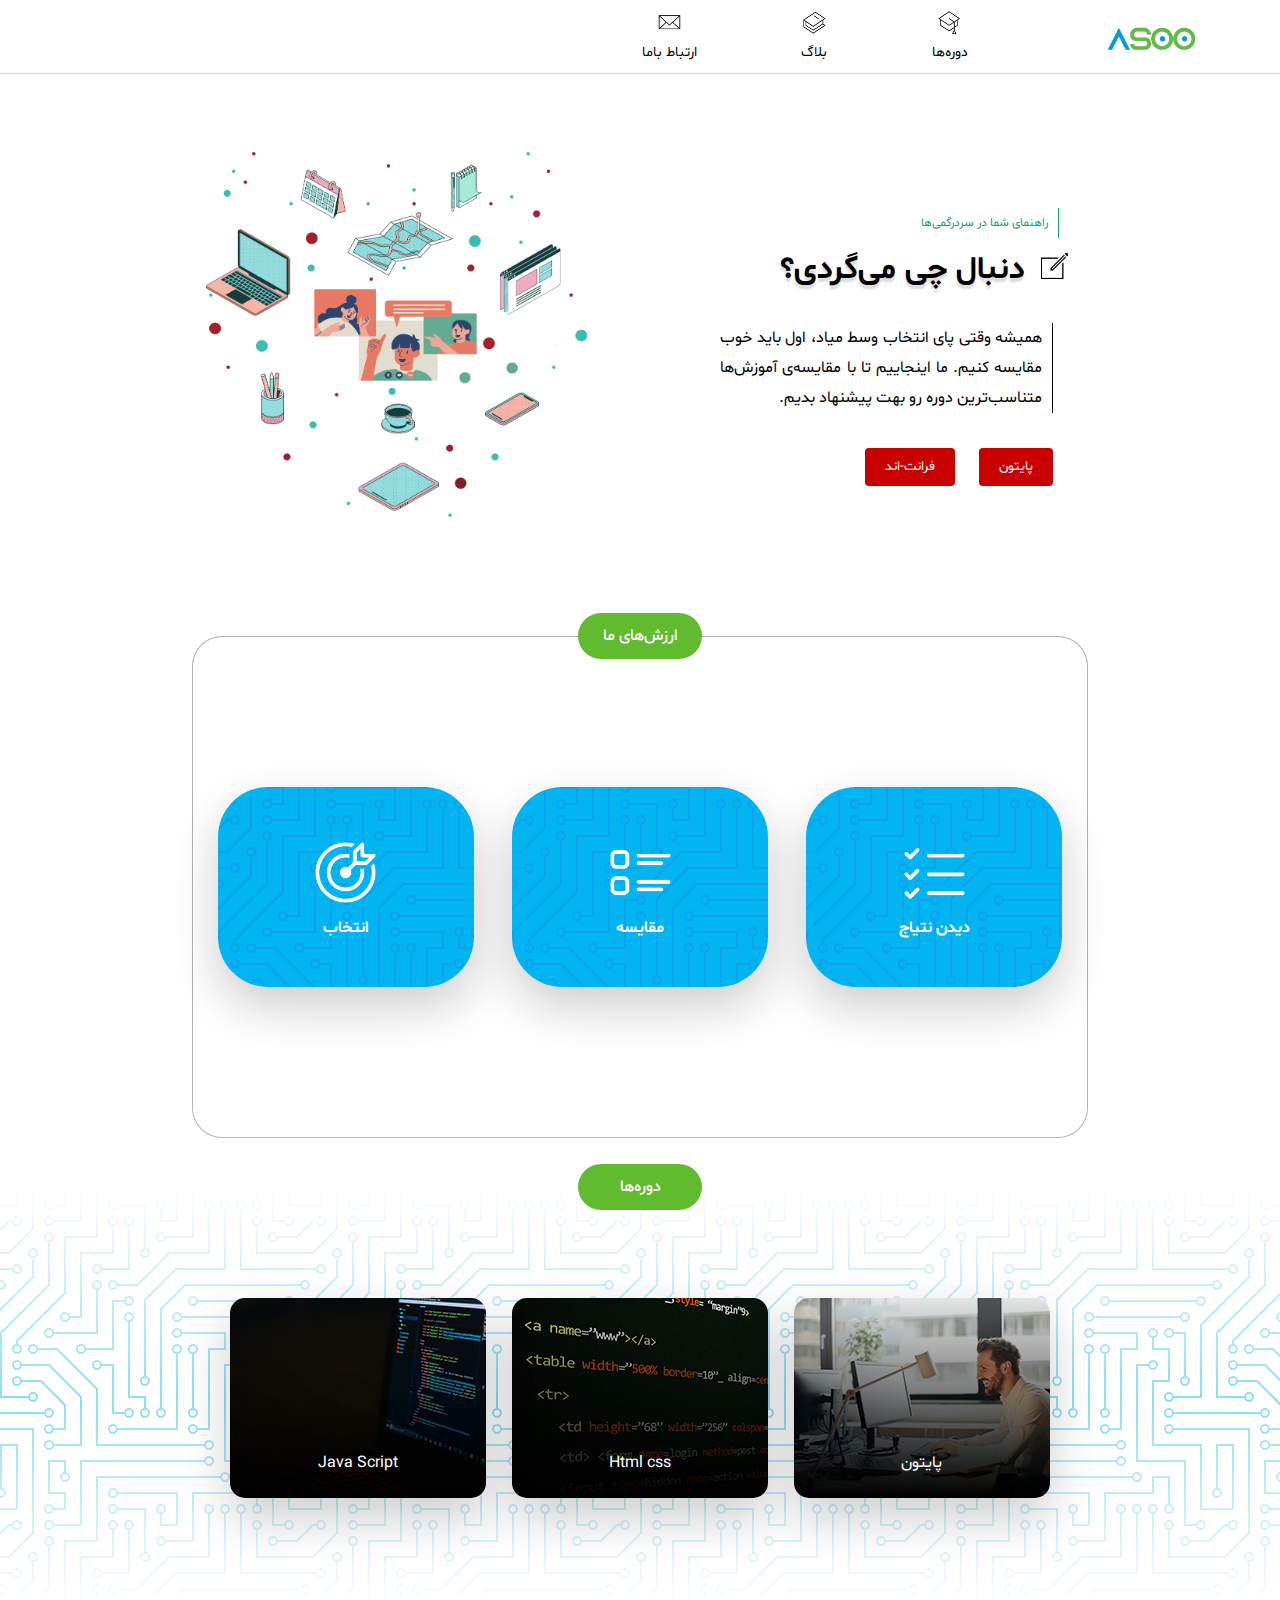
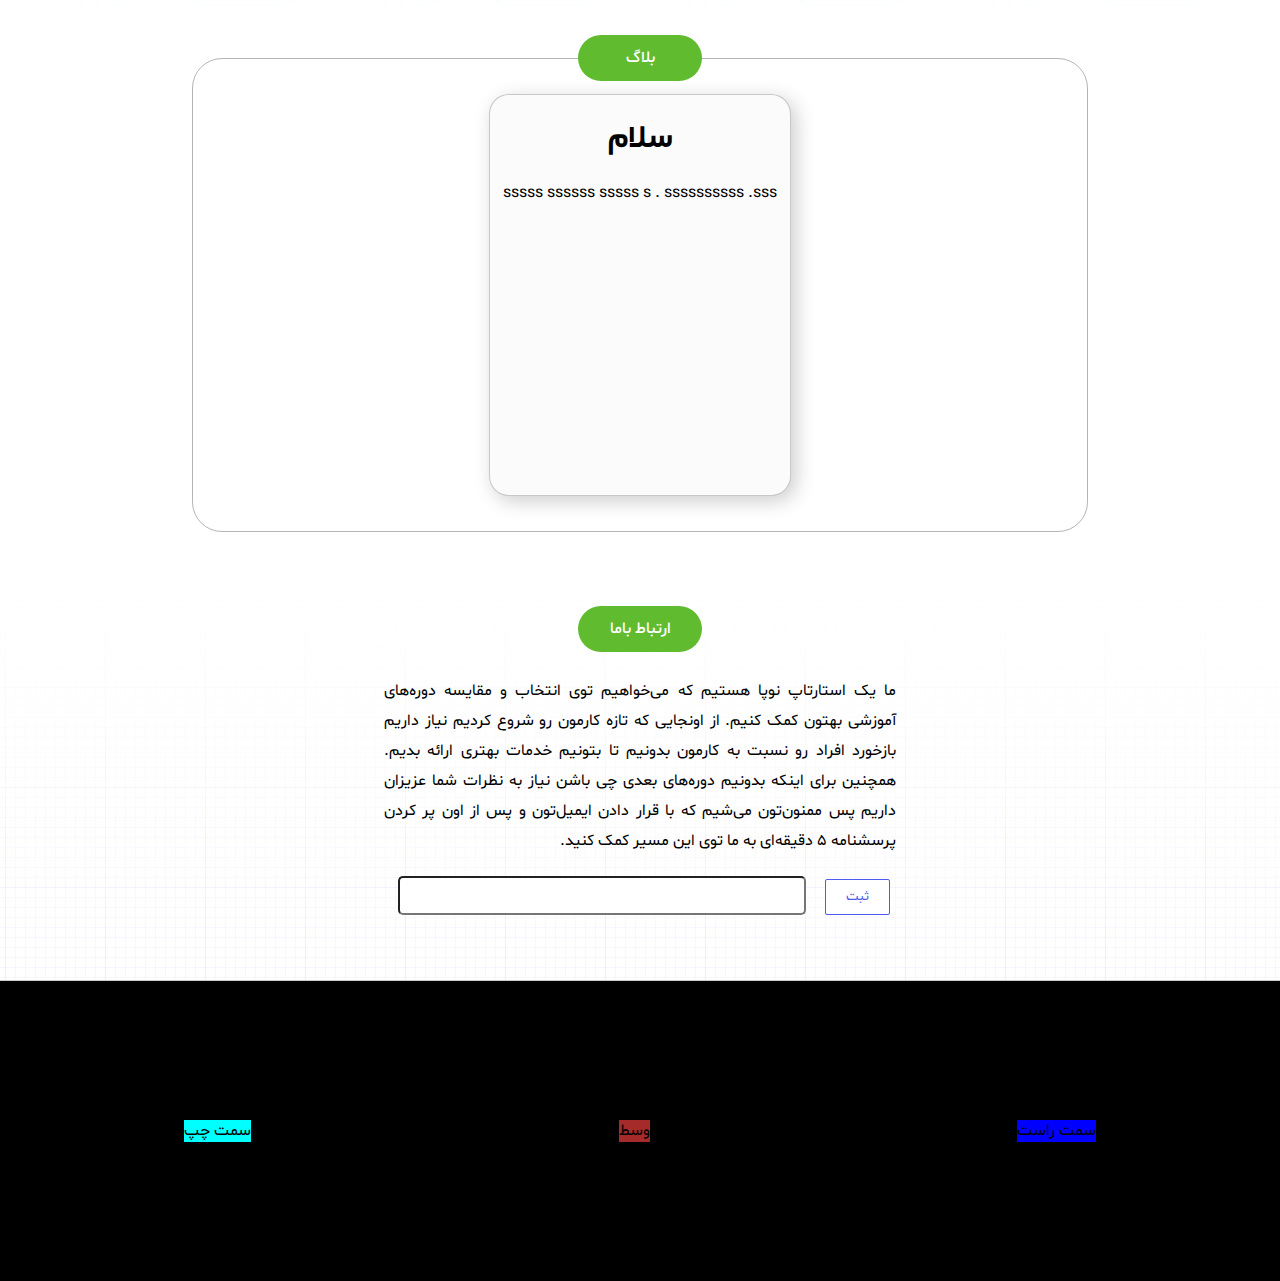
<file: index.html>
<!DOCTYPE html>
<html lang="fa">

    <head>
        <title>Asoo</title>
        <link rel="icon" type="image/x-icon" href="Pics/icons/logo1.png">
        <meta charset="UTF-8">
        <meta name="keywords" content=" html, Css, فرانت-اند, آسو, پلتفرم آسو">
        <meta name="title" content="آسو، اولین بوتکمپ رایگان آنلاین">
        <meta name="description" content="آسو، اولین پلتفرم آموزشی رایگان است که هدفش جمع آوری آموزش‌های کشور و ارائه مسیرهای آموزشی در حوزه‌های مهندسی می‌باشد.">
        <meta name="author" content="آسو">
        <meta name="viewport" content="width=device-width, initial-scale=1.0">
        


        <link rel="stylesheet" href="styles/header.css">
        <link rel="stylesheet" href="styles/general.css">
        <link rel="stylesheet" href="styles/search-section.css">
        <link rel="stylesheet" href="styles/aboutus-section.css">
        <link rel="stylesheet" href="styles/cat-section.css">
        <link rel="stylesheet" href="styles/goal-section.css">
        <link rel="stylesheet" href="styles/button.css">
        <link rel="stylesheet" href="styles/feat-section.css">
        <link rel="stylesheet" href="styles/blog-section.css">
    </head>

    <body>

        <header class="header-menu">

            <div class="header-right-section">

                <div class="header-logo-img">
                    <img src="Pics/icons/logo1.png">
                </div>

            </div>

            
            <div class="header-middle-section">

                <div class="header-contact-us">
                    <div>
                        <img src="Pics/icons/educated_icon_48px.png">
                    </div>
                    <div>
                        <a href="#catt">دوره‌ها</a>  
                    </div>
                </div>

                <div class="header-blog">
                    <div>
                        <img src="Pics/icons/book_icon_48px.png">
                    </div>
                    <div>
                        <a href="#blog">بلاگ</a>
                    </div>
                </div>

                <div class="header-courses">
                    <div>
                        <img src="Pics/icons/contact_icon_48px.png">
                    </div>
                    <div>
                        <a href="#contact">ارتباط باما</a>
                    </div>

                </div>


            </div>

            


        </header>
        <?php
        
            echo("1")
        
        ?>
        <main>

            <div class="search-section">
                <div class="search-section-right">
                    <div class="search-section-about">
                        راهنمای شما در سردرگمی‌ها
                    </div>

                    <div class="search-section-top">

                        <div class="search-section-icon" >
                            <img src="Pics/icons/compose_icon_64px.png" style="width: 3vw;">
                        </div>

                        <div class="search-section-topic">
                            دنبال چی می‌گردی؟
                        </div>
                    </div>



                    <div class="search-section-info">
                        همیشه وقتی پای انتخاب وسط میاد، اول باید خوب مقایسه کنیم. ما اینجاییم تا با مقایسه‌ی آموزش‌ها 
                        متناسب‌ترین دوره رو بهت پیشنهاد بدیم.  
                    </div>

                    <button class="Subbutt" style="margin-right: 20px;" href="#catt"><a style="text-decoration: solid; color: white;" href="#catt">پایتون</a></button>
                    <button class="Subbutt" style="margin-right: 20px;" href="#catt"><a style="text-decoration: solid; color: white;" href="#catt">فرانت-اند</a></button>
                    
                </div>

                <div class="search-section-left">
                    <div class="search-section-bg"><img src="Pics/bg/page-bg/nima6.2.png"></div>
                </div>

            </div>            

            <div class="feat-sec">
                <div class="feat-sec-title">ارزش‌های ما</div>
                <div class="feat-container">
                    <div class="card">
    
                        <div class="face face1">
                            <div class="content">
                                <img src="Pics/icons/list-white-icon.png">
                                <h4>دیدن نتیاج</h4>
                            </div>
                        </div>
    
    
                        <div class="face face2">
                            <div class="content">
                                <p>  ایتدا تمامی دوره‌های ممکن رو براتون جمع‌آوری می‌کنیم تا کیفیت و قیمت و محتوا رو دسته‌بندی کنیم.  </p>
                            </div>
                        </div>
    
    
                    </div>
    
    
                    <div class="card">
    
    
                        <div class="face face1">
                            <div class="content">
                                <img src="Pics/icons/compare-white-icon.png">
                                <h4>مقایسه</h4>
                            </div>
                        </div>
    
    
                        <div class="face face2">
                            <div class="content">
                                <p>حالا نوبت مقایسه قیمت و کیفیت و محتوای مربوطه است تا ببینیم تفاوت‌ّا و شباهت‌های دوره‌ها در چیه/</p>
                            </div>
                        </div>
    
    
                    </div>
    
                    
                    <div class="card">
    
                        <div class="face face1">
                            <div class="content">
                                <img src="Pics/icons/target-white-icon.png">
                                <h4>انتخاب</h4>
                            </div>
                        </div>
    
    
                        <div class="face face2">
                            <div class="content">
                                <p>بعد از جمع‌بندی نتایج و مقایسه نوبت انتخاب مناسب‌ترین دوره است تا بهترین بازدهی و نتیجه رقم بخوره.</p>
                            </div>
                        </div>
    
    
                    </div>
    
    
                </div>

            </div>
                     
            <div class="cat-section">
                <div class="cat-topic" id="catt">
                    دوره‌ها
                </div>

                <div class="cat-data">

                    <div class="cat-pyth">
                        <br><br><br><br><br><br><br>
                        پایتون
                    </div>
                    <div class="cat-front">
                        <br><br><br><br><br><br><br>
                        <a href="courses.temp.html" target="_parent" style="color:white ;">Html css</a> 
                    </div>
                    <div class="cat-Java">
                        <br><br><br><br><br><br><br>
                        Java Script
                    </div>
                </div>

            </div>


            <article class="blog-section" >
                <div class="blog-topic" id="blog">
                    بلاگ
                </div>
                <div class="blog-container">
                    <div class="blog-card">
                        <h1><a href="blog.html" target="_blank"> سلام </a></h1>
                        <span> sssss ssssss sssss s   . ssssssssss .sss </span>
                    </div>

                    


                </div>
            </article>

            <div class="aboutus-section" id="contact">
                <div class="aboutus-topic">ارتباط باما</div>
                <div class="aboutus-txt1">فلک را سقف بشکافیم و طرحی نو دراندازیم.</div>
                <div class="aboutus-txt2">ما یک استارتاپ نوپا هستیم که می‌خواهیم توی انتخاب و مقایسه دوره‌های آموزشی بهتون کمک کنیم. از اونجایی که تازه 
                    کارمون رو شروع کردیم نیاز داریم بازخورد افراد رو نسبت به کارمون بدونیم تا بتونیم خدمات بهتری ارائه بدیم. همچنین برای اینکه بدونیم 
                    دوره‌های بعدی چی باشن نیاز به نظرات شما عزیزان داریم پس ممنون‌تون می‌شیم که با قرار دادن ایمیل‌تون و پس از اون پر کردن پرسشنامه ۵ دقیقه‌ای به ما توی این مسیر 
                    کمک کنید.
                </div>
                <div>
                    <button class="Joinbutt">ثبت</button>
                    <input type="email">
                </div>
                
            </div>


            <footer>
                <div class="right-foot">سمت راست</div>
                <div class="middle-foot">وسط</div>
                <div class="left-foot">سمت چپ</div>
            </footer>
            
            
        </main>
    </body>
    
</html>
</file>
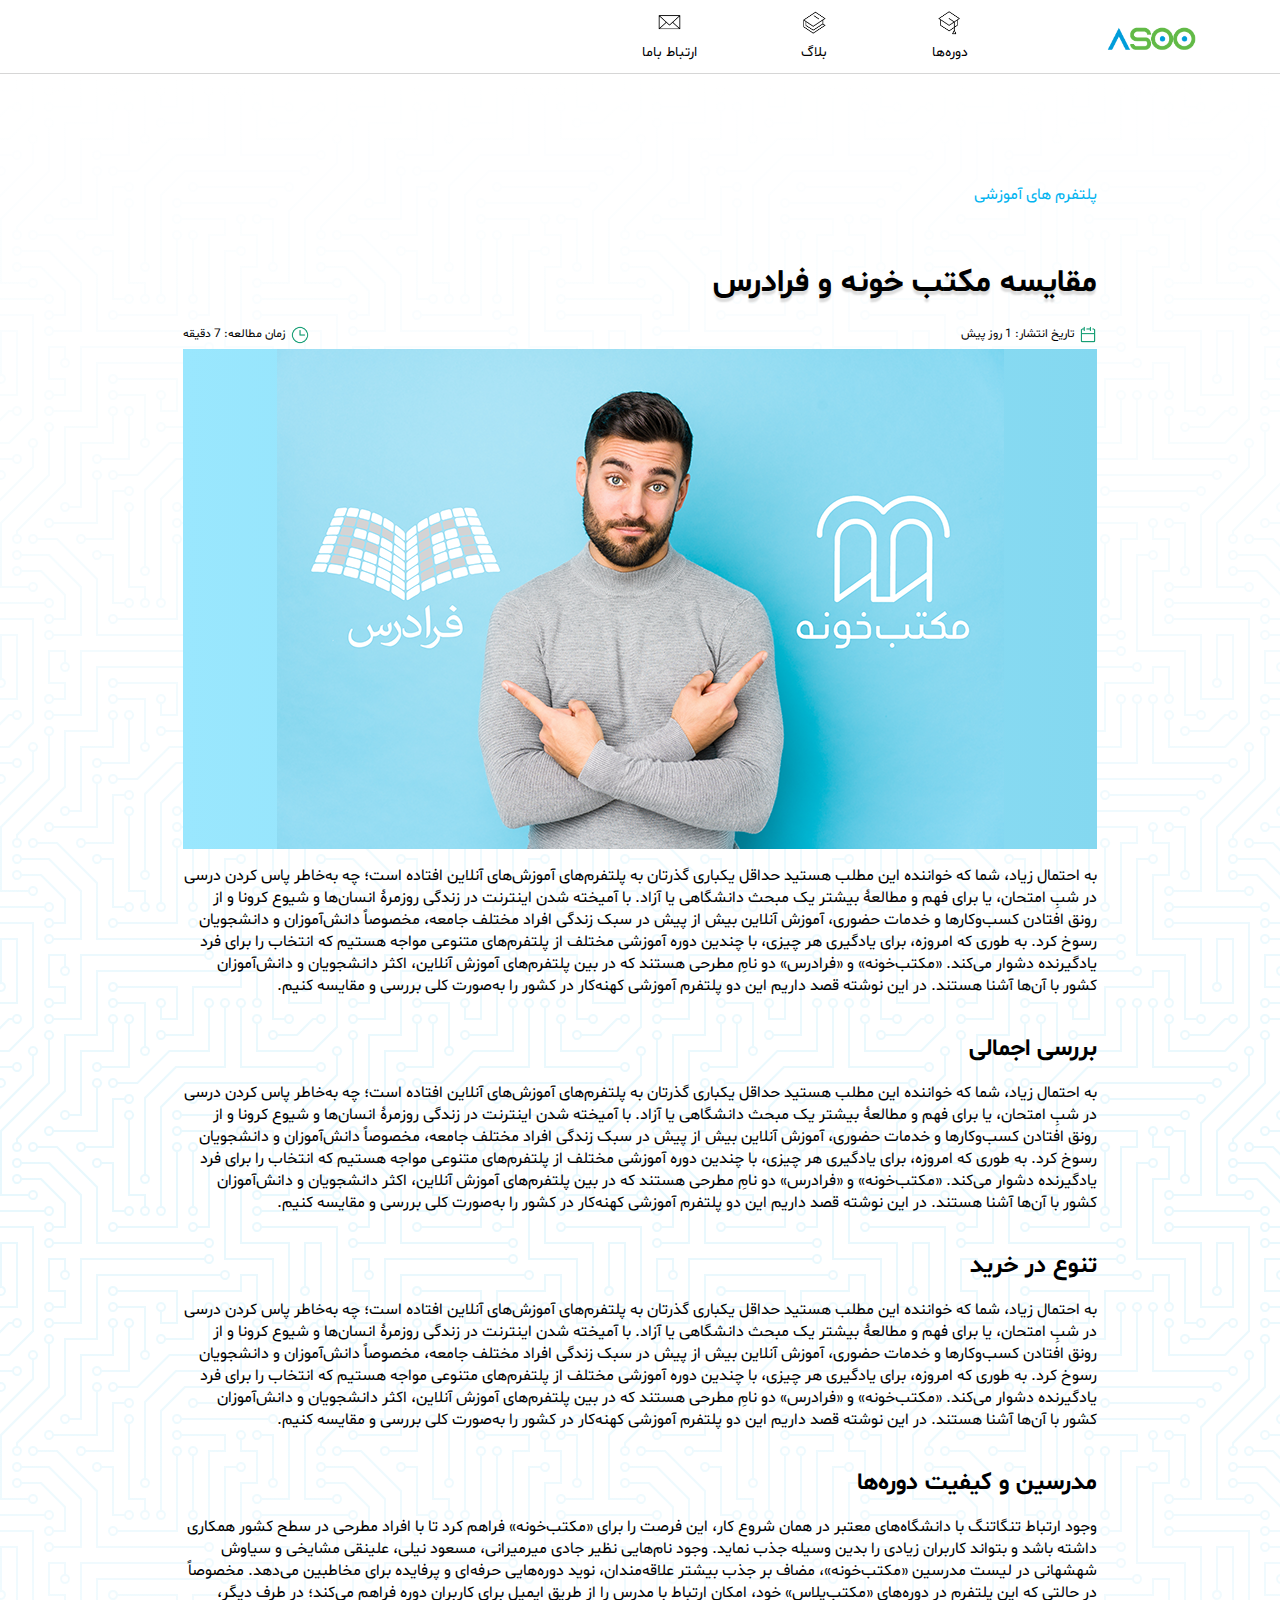
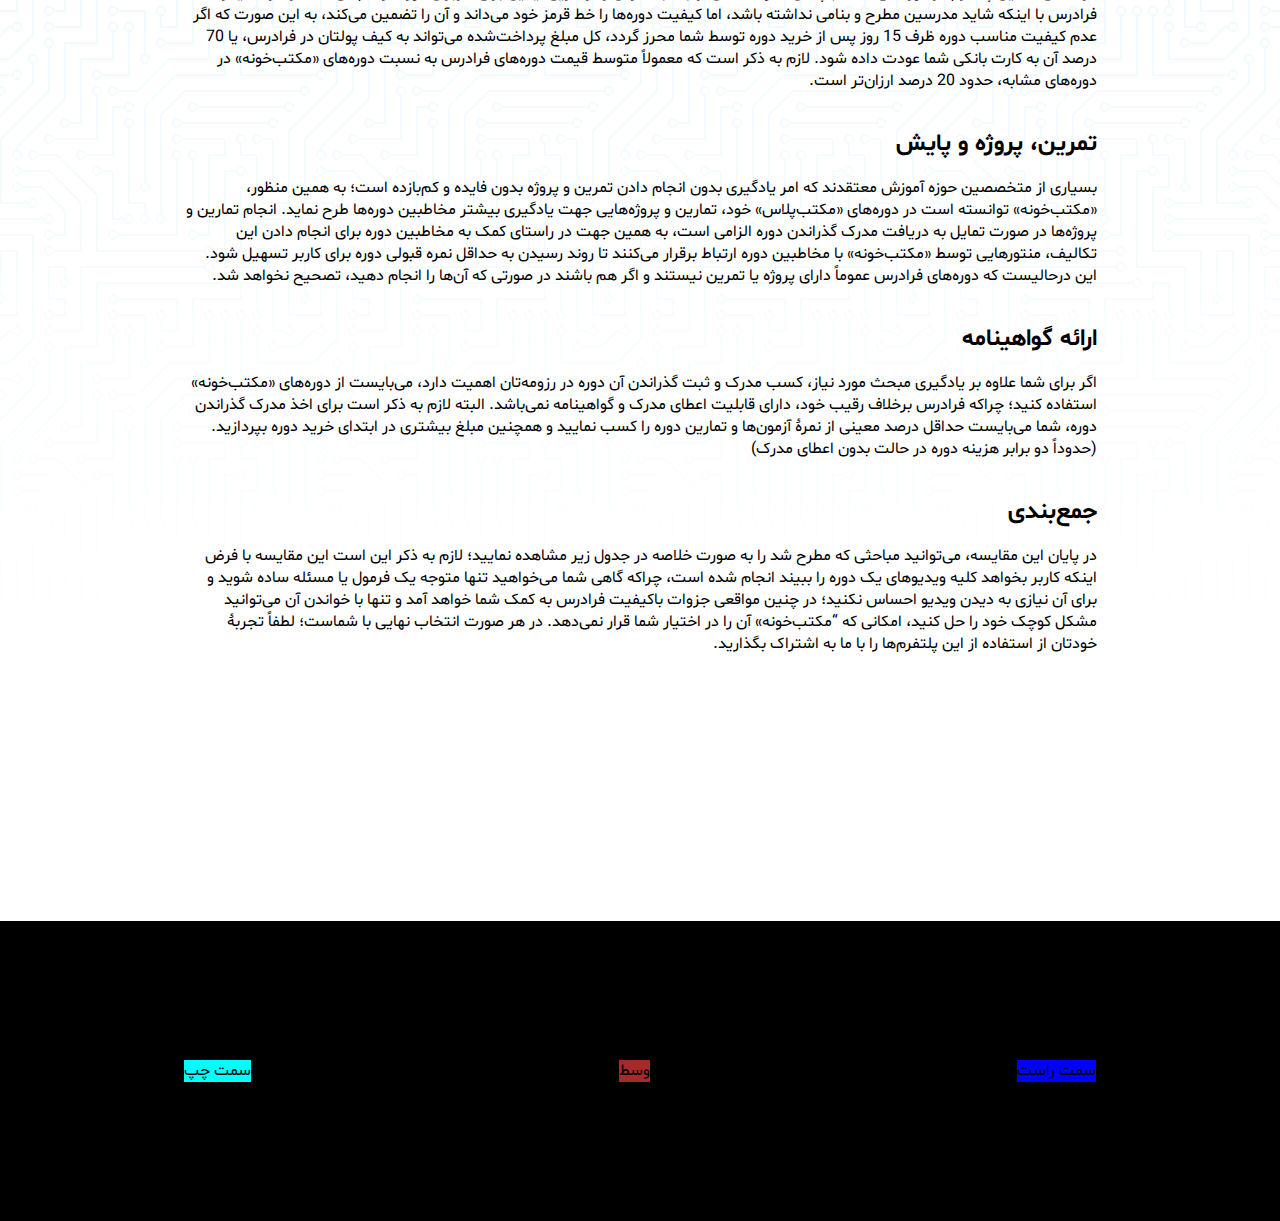
<file: blog.html>
<!DOCTYPE html>
<html lang="fa">
  <head>
    <title>Belog</title>
    <link rel="icon" type="image/x-icon" href="Pics/icons/logo1.png">
    <link rel="stylesheet" href="styles/header.css">
    <link rel="stylesheet" href="styles/general.css">
    <link rel="stylesheet" href="styles/blog_main.css">
  </head>
  <body>
    <header class="header-menu">

      <div class="header-right-section">

          <div class="header-logo-img">
              <img src="Pics/icons/logo1.png">
          </div>

      </div>

      
      <div class="header-middle-section">

          <div class="header-contact-us">
              <div>
                  <img src="Pics/icons/educated_icon_48px.png">
              </div>
              <div>
                  <a href="index.html">دوره‌ها</a>  
              </div>
          </div>

          <div class="header-blog">
              <div>
                  <img src="Pics/icons/book_icon_48px.png">
              </div>
              <div>
                  <a href="index.html">بلاگ</a>
              </div>
          </div>

          <div class="header-courses">
              <div>
                  <img src="Pics/icons/contact_icon_48px.png">
              </div>
              <div>
                  <a href="index.html">ارتباط باما</a>
              </div>

          </div>


      </div>

      


    </header>
    <main class="blog_main">
      <div class="right_div"></div>
      <div class="mid_div">
        <div class="div1">
          پلتفرم های آموزشی
        </div>
  
        <div class="div2">
          <h1 class="div2_1">مقایسه مکتب خونه و فرادرس</h1>
        </div>
  
        <div class="div3">
          <div class="div3_1">
            <img class="calender_icon" src="Pics/icons/calender_green.png">
            تاریخ انتشار: 1 روز پیش 
          </div>
          <div class="div3_2">
            زمان مطالعه: 7 دقیقه
            <img class="clock_icon" src="Pics/icons/clock_green.png">
          </div>
        </div>
  
        <div class="div4">
          <img src="Pics/bg/Faradars_vs_Maktab(low).png">
        </div>
  
        <div class="div5">
          <div>
            <p>
              به احتمال زیاد، شما که خواننده این مطلب هستید حداقل یکباری گذرتان به پلتفرم‌های آموزش‌های آنلاین افتاده است؛ چه به‌خاطر پاس کردن درسی در شبِ امتحان، یا برای فهم و مطالعۀ بیشتر یک مبحث دانشگاهی یا آزاد. با آمیخته شدن اینترنت در زندگی روزمرۀ انسان‌ها و شیوع کرونا و از رونق افتادن کسب‌وکارها و خدمات حضوری، آموزش آنلاین بیش از پیش در سبک زندگی افراد مختلف جامعه، مخصوصاً دانش‌آموزان و دانشجویان رسوخ کرد. به طوری که امروزه، برای یادگیری هر چیزی، با چندین دوره آموزشی مختلف از پلتفرم‌های متنوعی مواجه هستیم که انتخاب را برای فرد یادگیرنده دشوار می‌کند. «مکتب‌خونه» و «فرادرس» دو نامِ مطرحی هستند که در بین پلتفرم‌های آموزش آنلاین، اکثر دانشجویان و دانش‌آموزان کشور با آن‌ها آشنا هستند. در این نوشته قصد داریم این دو پلتفرم آموزشی کهنه‌کار در کشور را به‌صورت کلی بررسی و مقایسه کنیم.
            </p>
          </div>
          <div>
            <h2>
              بررسی اجمالی
            </h2>
            <p>
              به احتمال زیاد، شما که خواننده این مطلب هستید حداقل یکباری گذرتان به پلتفرم‌های آموزش‌های آنلاین افتاده است؛ چه به‌خاطر پاس کردن درسی در شبِ امتحان، یا برای فهم و مطالعۀ بیشتر یک مبحث دانشگاهی یا آزاد. با آمیخته شدن اینترنت در زندگی روزمرۀ انسان‌ها و شیوع کرونا و از رونق افتادن کسب‌وکارها و خدمات حضوری، آموزش آنلاین بیش از پیش در سبک زندگی افراد مختلف جامعه، مخصوصاً دانش‌آموزان و دانشجویان رسوخ کرد. به طوری که امروزه، برای یادگیری هر چیزی، با چندین دوره آموزشی مختلف از پلتفرم‌های متنوعی مواجه هستیم که انتخاب را برای فرد یادگیرنده دشوار می‌کند. «مکتب‌خونه» و «فرادرس» دو نامِ مطرحی هستند که در بین پلتفرم‌های آموزش آنلاین، اکثر دانشجویان و دانش‌آموزان کشور با آن‌ها آشنا هستند. در این نوشته قصد داریم این دو پلتفرم آموزشی کهنه‌کار در کشور را به‌صورت کلی بررسی و مقایسه کنیم.
            </p>
          </div>
          <div>
            <h2>
              تنوع در خرید
            </h2>
            <p>
              به احتمال زیاد، شما که خواننده این مطلب هستید حداقل یکباری گذرتان به پلتفرم‌های آموزش‌های آنلاین افتاده است؛ چه به‌خاطر پاس کردن درسی در شبِ امتحان، یا برای فهم و مطالعۀ بیشتر یک مبحث دانشگاهی یا آزاد. با آمیخته شدن اینترنت در زندگی روزمرۀ انسان‌ها و شیوع کرونا و از رونق افتادن کسب‌وکارها و خدمات حضوری، آموزش آنلاین بیش از پیش در سبک زندگی افراد مختلف جامعه، مخصوصاً دانش‌آموزان و دانشجویان رسوخ کرد. به طوری که امروزه، برای یادگیری هر چیزی، با چندین دوره آموزشی مختلف از پلتفرم‌های متنوعی مواجه هستیم که انتخاب را برای فرد یادگیرنده دشوار می‌کند. «مکتب‌خونه» و «فرادرس» دو نامِ مطرحی هستند که در بین پلتفرم‌های آموزش آنلاین، اکثر دانشجویان و دانش‌آموزان کشور با آن‌ها آشنا هستند. در این نوشته قصد داریم این دو پلتفرم آموزشی کهنه‌کار در کشور را به‌صورت کلی بررسی و مقایسه کنیم.
            </p>
          </div>
          <div>
            <h2>
              مدرسین  و کیفیت دوره‌ها
            </h2>
            <p>
              وجود ارتباط تنگاتنگ با دانشگاه‌های معتبر در همان شروع کار، این فرصت را برای «مکتب‌خونه» فراهم کرد تا با افراد مطرحی در سطح کشور همکاری داشته باشد و بتواند کاربران زیادی را بدین وسیله جذب نماید. وجود نام‌هایی نظیر جادی میرمیرانی، مسعود نیلی، علینقی مشایخی و سیاوش شهشهانی در لیست مدرسین «مکتب‌خونه»، مضاف بر جذب بیشتر علاقه‌مندان، نوید دوره‌هایی حرفه‌ای و پرفایده برای مخاطبین می‌دهد. مخصوصاً در حالتی که این پلتفرم در دوره‌های «مکتب‌پلاس» خود، امکان ارتباط با مدرس را از طریق ایمیل برای کاربران دوره فراهم می‌کند؛ در طرف دیگر، فرادرس با اینکه شاید مدرسین مطرح و بنامی نداشته باشد، اما کیفیت دوره‌ها را  خط قرمز خود می‌داند و آن را تضمین می‌کند، به این صورت که اگر عدم کیفیت مناسب دوره ظرف 15 روز پس از خرید دوره توسط شما محرز گردد، کل مبلغ پرداخت‌شده می‌تواند به کیف پولتان در فرادرس، یا 70 درصد آن به کارت بانکی شما عودت داده شود. لازم به ذکر است که معمولاً متوسط قیمت دوره‌های فرادرس به نسبت دوره‌های «مکتب‌خونه» در دوره‌های مشابه، حدود 20 درصد ارزان‌تر است. 
            </p>
          </div>
          <div>
            <h2>
              تمرین، پروژه و پایش
            </h2>
            <p>
              بسیاری از متخصصین حوزه آموزش معتقدند که امر یادگیری بدون انجام دادن تمرین و پروژه بدون فایده و کم‌بازده است؛ به همین منظور، «مکتب‌خونه» توانسته است در دوره‌های «مکتب‌پلاس» خود، تمارین و پروژه‌هایی جهت یادگیری بیشتر مخاطبین دوره‌ها طرح نماید. انجام تمارین و پروژه‌ها در صورت تمایل به دریافت مدرک گذراندن دوره الزامی است، به همین جهت در راستای کمک به مخاطبین دوره برای انجام دادن این تکالیف، منتورهایی توسط «مکتب‌خونه» با مخاطبین دوره ارتباط برقرار می‌کنند تا روند رسیدن به حداقل نمره قبولی دوره برای کاربر تسهیل شود. 
  این درحالیست که دوره‌های فرادرس عموماً دارای پروژه یا تمرین نیستند و اگر هم باشند در صورتی که آن‌ها را انجام دهید، تصحیح نخواهد شد. 
  
            </p>
          </div>
          <div>
            <h2>
              ارائه گواهینامه
            </h2>
            <p>
              اگر برای شما علاوه بر یادگیری مبحث مورد نیاز، کسب مدرک و ثبت گذراندن آن دوره در رزومه‌تان اهمیت دارد، می‌بایست از دوره‌های «مکتب‌خونه» استفاده کنید؛ چراکه فرادرس برخلاف رقیب خود، دارای قابلیت اعطای مدرک و گواهینامه نمی‌باشد. البته لازم به ذکر است برای اخذ مدرک گذراندن دوره، شما می‌بایست حداقل درصد معینی از نمرۀ آزمون‌ها و تمارین دوره را کسب نمایید و همچنین مبلغ بیشتری در ابتدای خرید دوره بپردازید. (حدوداً دو برابر هزینه دوره در حالت بدون اعطای مدرک)
            </p>
          </div>
          <div>
            <h2>
              جمع‌بندی
            </h2>
            <p>
              در پایان این مقایسه، می‌توانید مباحثی که مطرح شد را به صورت خلاصه در جدول زیر مشاهده نمایید؛ لازم به ذکر این است این مقایسه با فرض اینکه کاربر بخواهد کلیه ویدیوهای یک دوره را ببیند انجام شده است، چراکه گاهی شما می‌خواهید تنها متوجه یک فرمول یا مسئله ساده شوید و برای آن نیازی به دیدن ویدیو احساس نکنید؛ در چنین مواقعی جزوات باکیفیت فرادرس به کمک شما خواهد آمد و تنها با خواندن آن می‌توانید مشکل کوچک خود را حل کنید، امکانی که “مکتب‌خونه» آن را در اختیار شما قرار نمی‌دهد. در هر صورت انتخاب نهایی با شماست؛ لطفاً تجربۀ خودتان از استفاده از این پلتفرم‌ها را با ما به اشتراک بگذارید.
            </p>
          </div>
        </div>
  
        <div class="div6">
          
        </div>
      </div>
      <div class="left_div"></div>
    </main>
    <footer>
      <div class="right-foot">سمت راست</div>
      <div class="middle-foot">وسط</div>
      <div class="left-foot">سمت چپ</div>
    </footer>
  </body>
</html>
</file>
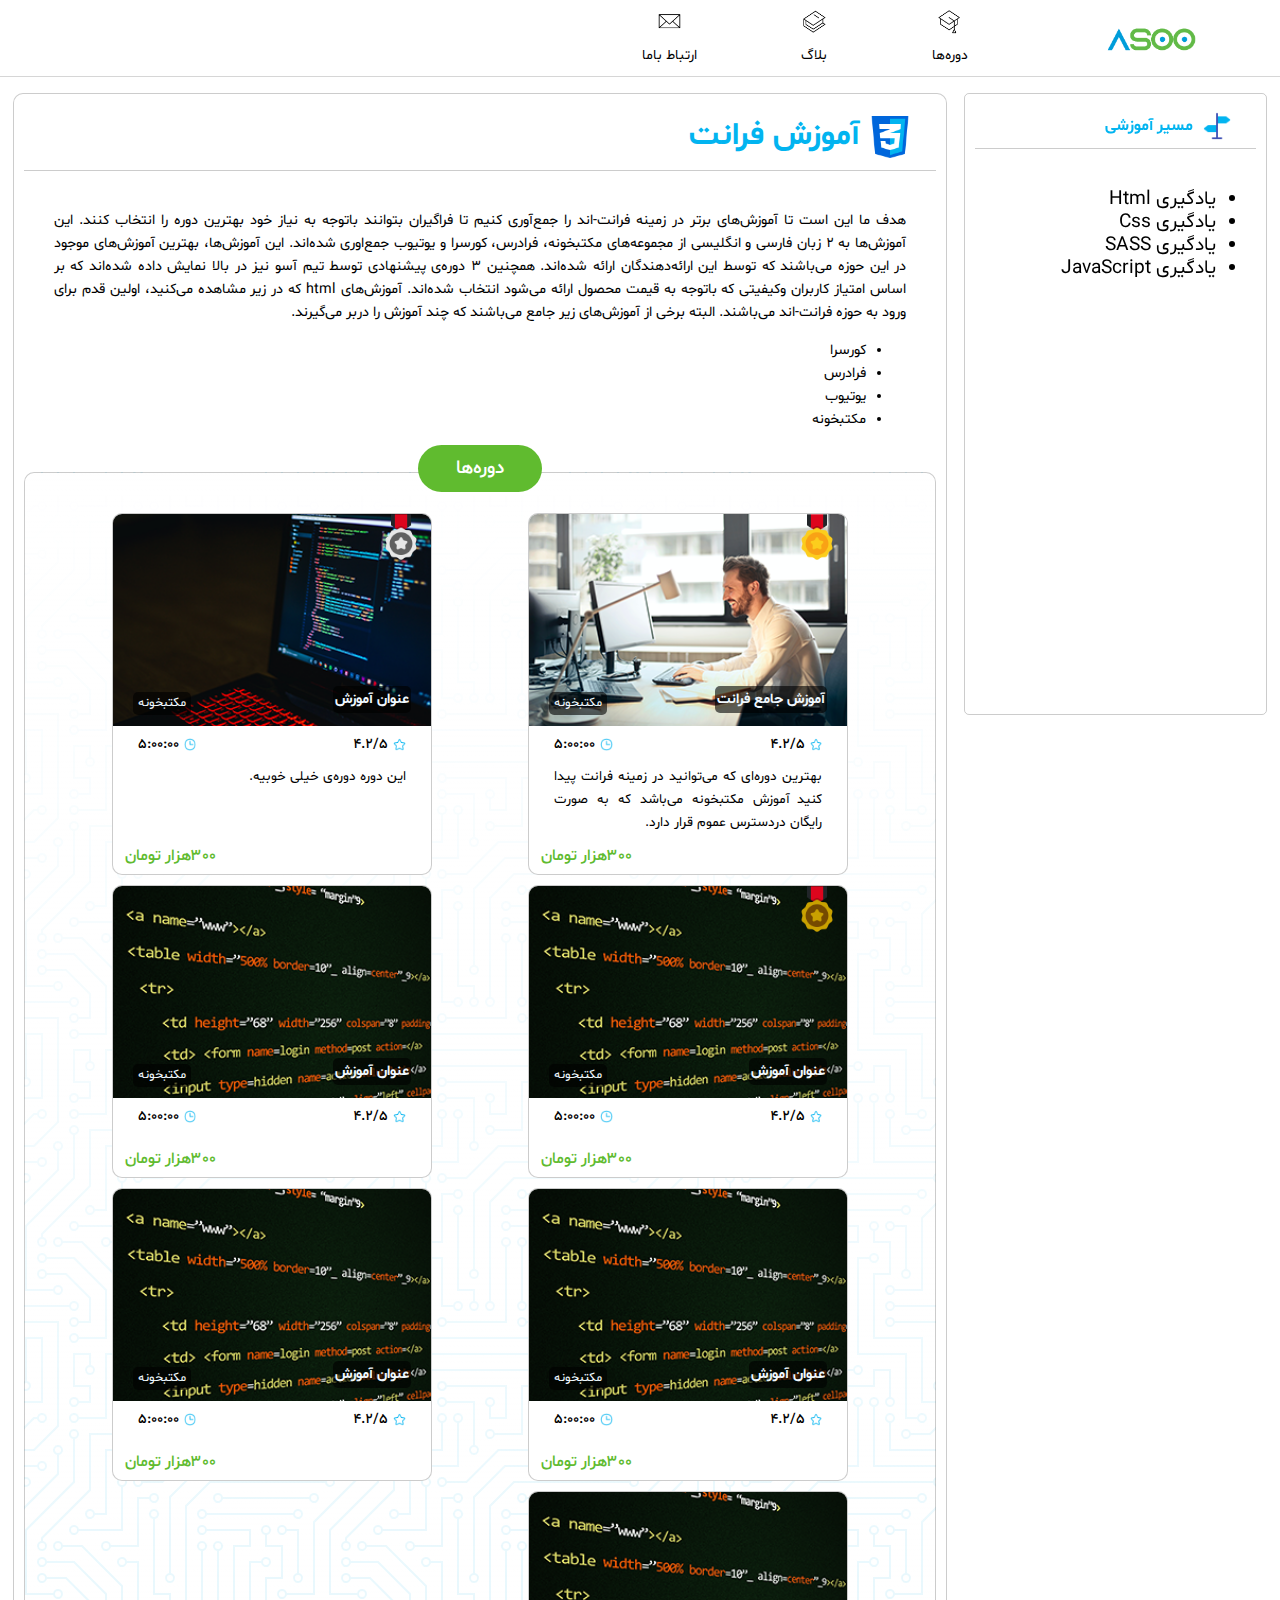
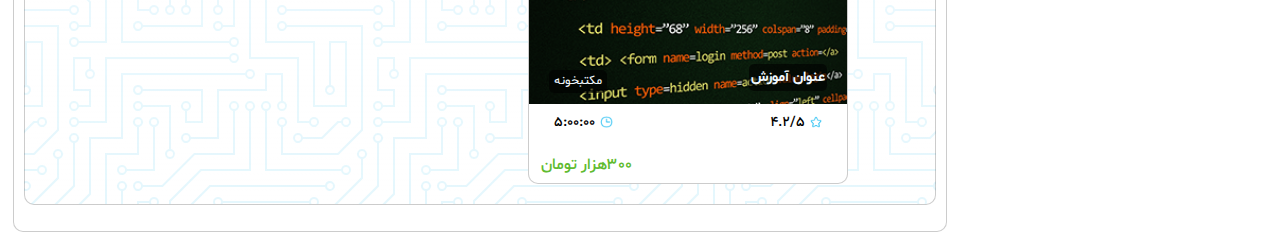
<file: courses.temp.html>
<!DOCTYPE html>
<html lang="fa">

    <head>
        <title>course-page</title>
        <link rel="icon" type="image/x-icon" href="Pics/icons/logo1.png">
        <meta charset="UTF-8">
        <meta name="keywords" content=" ">
        <meta name="title" content="">
        <meta name="description" content="">
        <meta name="author" content="آسو">
        <meta name="viewport" content="width=device-width, initial-scale=1.0">
        <link rel="stylesheet" href="styles/header.css">
        <link rel="stylesheet" href="styles/general.css">
        <link rel="stylesheet" href="styles/course.css">

    </head>


        <header class="header-menu">

            <div class="header-right-section">

                <div class="header-logo-img">
                    <img src="Pics/icons/logo1.png">
                </div>

            </div>

            
            <div class="header-middle-section">

                <div class="header-contact-us">
                    <div>
                        <img src="Pics/icons/educated_icon_48px.png">
                    </div>
                    <div>
                        <a href="#catt">دوره‌ها</a>  
                    </div>
                </div>

                <div class="header-blog">
                    <div>
                        <img src="Pics/icons/book_icon_48px.png">
                    </div>
                    <div>
                        <a href="#blog">بلاگ</a>
                    </div>
                </div>

                <div class="header-courses">
                    <div>
                        <img src="Pics/icons/contact_icon_48px.png">
                    </div>
                    <div>
                        <a href="#contact">ارتباط باما</a>
                    </div>

                </div>


            </div>

        </header>

        <body class="ct-body">

            <div class="ct-aside">
                <div class="ct-a-topic">
                    <img src="Pics/icons/path_icon.png">
                    <h1>مسیر آموزشی</h1>
                </div>
                <ul>
                    <li>یادگیری Html</li>
                    <li>یادگیری Css</li>
                    <li>یادگیری SASS</li>
                    <li>یادگیری JavaScript</li>
                </ul>
                
            </div>

            <main class="ct-main">
                <div class="ct-m-topic">
                    <img src="Pics/icons/Css_icon.png">
                    <h1>آموزش فرانت</h1>
                </div>

                <p class="ct-m-des">
                    هدف ما این است تا آموزش‌های برتر در زمینه فرانت-اند را جمع‌آوری کنیم تا فراگیران بتوانند باتوجه به نیاز خود بهترین دوره 
                    را انتخاب کنند. این آموزش‌ها به ۲ زبان فارسی و انگلیسی از مجموعه‌های مکتبخونه، فرادرس، کورسرا و یوتیوب جمع‌اوری شده‌اند.
                    این آموزش‌ها، بهترین آموزش‌های موجود در این حوزه می‌باشند که توسط این ارائه‌دهندگان ارائه شده‌اند.
                    همچنین ۳ دوره‌ی پیشنهادی توسط تیم آسو نیز در بالا نمایش داده شده‌اند که بر اساس امتیاز کاربران وکیفیتی که باتوجه به قیمت محصول ارائه می‌شود انتخاب شده‌اند.
                    آموزش‌های html که در زیر مشاهده می‌کنید، اولین قدم برای ورود به حوزه فرانت-اند می‌باشند. البته برخی از آموزش‌های زیر جامع می‌باشند که چند آموزش را دربر می‌گیرند. 
                </p>
                <ul class="ct-m-li">
                    <li>کورسرا</li>
                    <li>فرادرس</li>
                    <li>یوتیوب</li>
                    <li>مکتبخونه</li>
                </ul>


                <p class="ct-m-title">دوره‌ها</p>
                <div class="ct-m-results">
                    
                    <div class="ct-m-r-card">
                        <div class="ct-m-r-rank">
                            <img src="Pics/icons/gold_winner_icon.png">
                        </div>
                        <div class="ct-m-r-c-topic">
                            <img src="Pics/bg/python3.png">
                            <h2>آموزش جامع فرانت</h2>
                            <p> مکتبخونه</p>
                        </div>
                        <div class="ct-m-r-c-content">

                            <div class="ct-m-r-ccs"> 
                                <img src="Pics/icons/star_b_icon.png">
                                <p>۴.۲/۵</p>
                            </div>
                            <div class="ct-m-r-cct"> 
                                <img src="Pics/icons/clock_blue.png">
                                <p>۵:۰۰:۰۰</p>
                            </div>
                            
                        </div>
                        <p class="ct-m-r-c-des">بهترین دوره‌ای که می‌توانید در زمینه فرانت پیدا کنید آموزش مکتبخونه می‌باشد که به صورت رایگان دردسترس عموم قرار دارد.</p>
                        <p class="ct-m-r-c-price">۳۰۰هزار تومان</p>
                    </div>

                    <div class="ct-m-r-card">
                        <div class="ct-m-r-rank">
                            <img src="Pics/icons/silver_winner_icon.png">
                        </div>
                        <div class="ct-m-r-c-topic">
                            <img src="Pics/bg/front2.png">
                            <h2>عنوان آموزش </h2>
                            <p> مکتبخونه</p>
                        </div>
                        <div class="ct-m-r-c-content">

                            <div class="ct-m-r-ccs"> 
                                <img src="Pics/icons/star_b_icon.png">
                                <p>۴.۲/۵</p>
                            </div>
                            <div class="ct-m-r-cct"> 
                                <img src="Pics/icons/clock_blue.png">
                                <p>۵:۰۰:۰۰</p>
                            </div>
                            
                        </div>
                        <p class="ct-m-r-c-des">این دوره دوره‌ی خیلی خوبیه.</p>
                        <p class="ct-m-r-c-price">۳۰۰هزار تومان</p>
                    </div>
                    
                    <div class="ct-m-r-card">
                        <div class="ct-m-r-rank">
                            <img src="Pics/icons/bronze_winner_icon.png">
                        </div>
                        <div class="ct-m-r-c-topic">
                            <img src="Pics/bg/html2.png">
                            <h2>عنوان آموزش </h2>
                            <p> مکتبخونه</p>
                        </div>
                        <div class="ct-m-r-c-content">

                            <div class="ct-m-r-ccs"> 
                                <img src="Pics/icons/star_b_icon.png">
                                <p>۴.۲/۵</p>
                            </div>
                            <div class="ct-m-r-cct"> 
                                <img src="Pics/icons/clock_blue.png">
                                <p>۵:۰۰:۰۰</p>
                            </div>
                            
                        </div>
                        <p class="ct-m-r-c-des"></p>
                        <p class="ct-m-r-c-price">۳۰۰هزار تومان</p>
                    </div>

                    <div class="ct-m-r-card">
                        
                        <div class="ct-m-r-c-topic">
                            <img src="Pics/bg/html2.png">
                            <h2>عنوان آموزش </h2>
                            <p> مکتبخونه</p>
                        </div>
                        <div class="ct-m-r-c-content">

                            <div class="ct-m-r-ccs"> 
                                <img src="Pics/icons/star_b_icon.png">
                                <p>۴.۲/۵</p>
                            </div>
                            <div class="ct-m-r-cct"> 
                                <img src="Pics/icons/clock_blue.png">
                                <p>۵:۰۰:۰۰</p>
                            </div>
                            
                        </div>
                        <p class="ct-m-r-c-des"></p>
                        <p class="ct-m-r-c-price">۳۰۰هزار تومان</p>
                    </div>

                    <div class="ct-m-r-card">
                        
                        <div class="ct-m-r-c-topic">
                            <img src="Pics/bg/html2.png">
                            <h2>عنوان آموزش </h2>
                            <p> مکتبخونه</p>
                        </div>
                        <div class="ct-m-r-c-content">

                            <div class="ct-m-r-ccs"> 
                                <img src="Pics/icons/star_b_icon.png">
                                <p>۴.۲/۵</p>
                            </div>
                            <div class="ct-m-r-cct"> 
                                <img src="Pics/icons/clock_blue.png">
                                <p>۵:۰۰:۰۰</p>
                            </div>
                            
                        </div>
                        <p class="ct-m-r-c-des"></p>
                        <p class="ct-m-r-c-price">۳۰۰هزار تومان</p>
                    </div>

                    <div class="ct-m-r-card">
                        
                        <div class="ct-m-r-c-topic">
                            <img src="Pics/bg/html2.png">
                            <h2>عنوان آموزش </h2>
                            <p> مکتبخونه</p>
                        </div>
                        <div class="ct-m-r-c-content">

                            <div class="ct-m-r-ccs"> 
                                <img src="Pics/icons/star_b_icon.png">
                                <p>۴.۲/۵</p>
                            </div>
                            <div class="ct-m-r-cct"> 
                                <img src="Pics/icons/clock_blue.png">
                                <p>۵:۰۰:۰۰</p>
                            </div>
                            
                        </div>
                        <p class="ct-m-r-c-des"></p>
                        <p class="ct-m-r-c-price">۳۰۰هزار تومان</p>
                    </div>

                    <div class="ct-m-r-card">
                        
                        <div class="ct-m-r-c-topic">
                            <img src="Pics/bg/html2.png">
                            <h2>عنوان آموزش </h2>
                            <p> مکتبخونه</p>
                        </div>
                        <div class="ct-m-r-c-content">

                            <div class="ct-m-r-ccs"> 
                                <img src="Pics/icons/star_b_icon.png">
                                <p>۴.۲/۵</p>
                            </div>
                            <div class="ct-m-r-cct"> 
                                <img src="Pics/icons/clock_blue.png">
                                <p>۵:۰۰:۰۰</p>
                            </div>
                            
                        </div>
                        <p class="ct-m-r-c-des"></p>
                        <p class="ct-m-r-c-price">۳۰۰هزار تومان</p>
                    </div>

                </div>
                


            </main>

            

            
        </body>

        

</html>
</file>
<file: styles/header.css>
.header-menu{
    margin-top: 0;
    display: flex;
    right: 0px;
    left: 0px;
    top: 0px;
    flex-direction: row;
    background-color: white;
    align-items: center;
    justify-content: flex-start;
    padding: 8px 0;
    border-bottom: 1px solid rgb(214, 214, 214);
    font-size: 14px;
    z-index: 1000;
 }


 
 .header-middle-section{
    display: flex;
    flex-direction: row;
    align-items:center;
    justify-content: flex-start;
    flex: 1;
    padding-right: 25px;
    padding-left: 25px;
    flex-wrap: nowrap;
 }

 

 .header-contact-us ,.header-blog, .header-courses{
     display: flex;
     flex-direction: column;
     align-items: center;
     justify-content: space-between;
     transition: 0.1s;
     flex-wrap: nowrap;
     flex-shrink: 0;
     margin-right: 8vw;
 }


 .header-contact-us img , .header-blog img, .header-courses img{
     width: 25px;
 }

 .header-contact-us div , .header-blog div, .header-courses div{
    padding: 1px;
}

 .header-contact-us:hover ,.header-blog:hover, .header-courses:hover{
    text-decoration: underline;
    text-decoration-color: aquamarine;
    color: aquamarine;
    cursor: pointer;
    filter: opacity(30%);
}

 .header-right-section{
    display: flex;
    flex-direction: row;
    align-items: center;
    width: 100px;
    justify-content: center;
    padding-right: 20px;
    margin-right: 5vw;
 }


 .header-logo-img img{
    width: 100px;
    margin-top: 10px;
    margin-left: 10px;
}
 



@media  screen and (max-width: 999.99px){

    .header-right-section{
        align-items: center;
        width: 60px;
     }

    .header-logo-img img{
        width: 50px;
    }

    .header-contact-us img , .header-blog img, .header-courses img{
        width: 18px;
    }
}
</file>
<file: styles/general.css>
@font-face {
    font-family: Shabnam;
    src: url('../fonts/Shabnam.eot');
    src: url('../fonts/Shabnam.eot?#iefix') format('embedded-opentype'),
         url('../fonts/Shabnam.woff2') format('woff2'),
         url('../fonts/Shabnam.woff') format('woff'),
         url('../fonts/Shabnam.ttf') format('truetype');
    font-weight: normal;
  }
  @font-face {
    font-family: Shabnam;
    src: url('../fonts/Shabnam-Bold.eot');
    src: url('../fonts/Shabnam-Bold.eot?#iefix') format('embedded-opentype'),
         url('../fonts/Shabnam-Bold.woff2') format('woff2'),
         url('../fonts/Shabnam-Bold.woff') format('woff'),
         url('../fonts/Shabnam-Bold.ttf') format('truetype');
    font-weight: bold;
  }
  @font-face {
    font-family: Shabnam;
    src: url('../fonts/Shabnam-Thin.eot');
    src: url('../fonts/Shabnam-Thin.eot?#iefix') format('embedded-opentype'),
         url('../fonts/Shabnam-Thin.woff2') format('woff2'),
         url('../fonts/Shabnam-Thin.woff') format('woff'),
         url('../fonts/Shabnam-Thin.ttf') format('truetype');
    font-weight: 100;
  }
  @font-face {
    font-family: Shabnam;
    src: url('../fonts/Shabnam-Light.eot');
    src: url('../fonts/Shabnam-Light.eot?#iefix') format('embedded-opentype'),
         url('../fonts/Shabnam-Light.woff2') format('woff2'),
         url('../fonts/Shabnam-Light.woff') format('woff'),
         url('../fonts/Shabnam-Light.ttf') format('truetype');
    font-weight: 300;
  }
  
  @font-face {
    font-family: Shabnam;
    src: url('../fonts/Shabnam-Medium.eot');
    src: url('../fonts/Shabnam-Medium.eot?#iefix') format('embedded-opentype'),
         url('../fonts/Shabnam-Medium.woff2') format('woff2'),
         url('../fonts/Shabnam-Medium.woff') format('woff'),
         url('../fonts/Shabnam-Medium.ttf') format('truetype');
    font-weight: 500;
  }

  button{
     font-family: 'Shabnam','Vazir',Arial, Helvetica, sans-serif;
  }
  
  html {
     scroll-behavior: smooth;
   }
   body{
       margin:0;
       background-color:white;
       font-family: 'Shabnam','Vazir',Arial, Helvetica, sans-serif;
       direction: rtl;
   }


   .section-title{
        text-align: center;
        background-color: rgb(200,0, 0);
        padding: 13px;   
        color: white;
        font-weight: 500;
   }

a {
     text-decoration: solid;
     color: black;
}


footer {
     display: flex;
     flex-direction: row;
     height: 300px;
     background-color: black;
     justify-content: space-around;
     align-items: center;
}

.right-foot{
     background-color: blue;
}

.middle-foot{
     background-color: brown;
}

.left-foot{
     background-color: aqua;
}
</file>
<file: styles/search-section.css>
@media only screen and (min-width: 1000px) {
    .search-section-bg img{
        position: absolute;
        z-index: -1;
        left: 15vw;
        top: 150px;
        height:30vw;
        width: 32vw;
        overflow: hidden;
	    animation: float 5s ease-in-out infinite;
   }



    .search-section{
        text-align: justify;
        z-index: 1;
        display: grid;
        grid-template-columns: 1fr 1fr;
        margin:50px 15vw 100px 10vw;
        border: none;
    }  
    

      @keyframes float {
        0% {
            transform: translatey(0px);
        }
        50% {
            transform: translatey(+30px);
        }

        100% {
            transform: translatey(0px);
        }
      }
    

      .search-section-left{
        align-items: center;
        margin-top:20px;
    }

    
    .search-section-right{
        padding: 4vw 15px 50px 8vw;
        margin-top: 1vw;
    }

    .search-section-top{
        display: flex;
        flex-direction: row;
        align-items: center;
        justify-content: right;

    }

    .search-section-about{
        font-size: 12px;
        color: rgb(22, 158, 117);
        border-right: 1px solid;
        padding-right: 10px;
        margin-right: 14px;
        margin-top: 20px;
        margin-bottom: 10px;
        margin-left: 40px;
        line-height: 30px;
    }

    .search-section-topic{
        padding-right: 0;
        font-size: 32px;
        text-shadow: 0px 4px 2px gainsboro;
        margin-right: 10px;
        font-weight: bold;
    }
    
    .search-section-info{
        font-size: 16px;
        border-right: 1px solid;
        padding-right: 10px;
        margin-right: 20px;
        margin-top: 30px;
        margin-bottom: 30px;
        margin-left: 10px;
        line-height: 30px;
    }
    
}


@media only screen and (max-width: 999.99px) {
    .search-section-bg img{
        z-index: -1;
        height:60vw;
        width: 64vw;
        overflow: hidden;
	    animation: float 5s ease-in-out infinite;
   }



    .search-section{
        z-index: 1;
        display: flex;
        flex-direction: column;
        justify-content: center;
        align-items: center;
        margin:50px 5vw 100px 5vw;
        border: none;
    }  
    

      @keyframes float {
        0% {
            transform: translatey(0px);
        }
        50% {
            transform: translatey(+30px);
        }

        100% {
            transform: translatey(0px);
        }
      }
    

      .search-section-left{
        margin-top:20px;
    }

    
    .search-section-right{
        padding: 4vw 5vw 5px 5vw;
        margin-top: 1vw;
    }

    .search-section-top{
        display: flex;
        flex-direction: row;
        align-items: center;
        justify-content: flex-start;

    }

    .search-section-about{
        text-align: right;
        font-size: 12px;
        color: rgb(22, 158, 117);
        border-right: 1px solid;
        padding-right: 10px;
        margin-right: 14px;
        margin-top: 20px;
        margin-bottom: 10px;
        margin-left: 14px;
        line-height: 30px;
    }

    .search-section-topic{
        text-align: center;
        padding-right: 0;
        font-size: 32px;
        text-shadow: 0px 4px 2px gainsboro;
        margin-right: 10px;
        font-weight: bold;
    }
    
    .search-section-info{
        text-align: right;
        font-size: 16px;
        border-right: 1px solid;
        padding-right: 10px;
        margin-right: 20px;
        margin-top: 30px;
        margin-bottom: 10px;
        margin-left: 10px;
        line-height: 20px;
    }
    
}
</file>
<file: styles/aboutus-section.css>
.aboutus-section {
    text-align: justify;
    position: relative;
    background-color: #ffffff;
    background: linear-gradient(to bottom,rgb(255 255 255/1), rgb(255 255 255/0)), url("data:image/svg+xml,%3Csvg xmlns='http://www.w3.org/2000/svg' width='100' height='100' viewBox='0 0 100 100'%3E%3Cg fill-rule='evenodd'%3E%3Cg fill='%236403ff' fill-opacity='0.08'%3E%3Cpath opacity='.5' d='M96 [base64] 0v-9h-9v9h9zm-10 0v-9h-9v9h9zm-10 0v-9h-9v9h9zm-10 0v-9h-9v9h9zm-10 0v-9h-9v9h9zm-10 0v-9h-9v9h9zm-10 0v-9h-9v9h9zm-10 0v-9h-9v9h9zm-9-10h9v-9h-9v9zm10 0h9v-9h-9v9zm10 0h9v-9h-9v9zm10 0h9v-9h-9v9zm10 0h9v-9h-9v9zm10 0h9v-9h-9v9zm10 0h9v-9h-9v9zm10 0h9v-9h-9v9zm9-10v-9h-9v9h9zm-10 0v-9h-9v9h9zm-10 0v-9h-9v9h9zm-10 0v-9h-9v9h9zm-10 0v-9h-9v9h9zm-10 0v-9h-9v9h9zm-10 0v-9h-9v9h9zm-10 0v-9h-9v9h9zm-9-10h9v-9h-9v9zm10 0h9v-9h-9v9zm10 0h9v-9h-9v9zm10 0h9v-9h-9v9zm10 0h9v-9h-9v9zm10 0h9v-9h-9v9zm10 0h9v-9h-9v9zm10 0h9v-9h-9v9zm9-10v-9h-9v9h9zm-10 0v-9h-9v9h9zm-10 0v-9h-9v9h9zm-10 0v-9h-9v9h9zm-10 0v-9h-9v9h9zm-10 0v-9h-9v9h9zm-10 0v-9h-9v9h9zm-10 0v-9h-9v9h9zm-9-10h9v-9h-9v9zm10 0h9v-9h-9v9zm10 0h9v-9h-9v9zm10 0h9v-9h-9v9zm10 0h9v-9h-9v9zm10 0h9v-9h-9v9zm10 0h9v-9h-9v9zm10 0h9v-9h-9v9zm9-10v-9h-9v9h9zm-10 0v-9h-9v9h9zm-10 0v-9h-9v9h9zm-10 0v-9h-9v9h9zm-10 0v-9h-9v9h9zm-10 0v-9h-9v9h9zm-10 0v-9h-9v9h9zm-10 0v-9h-9v9h9zm-9-10h9v-9h-9v9zm10 0h9v-9h-9v9zm10 0h9v-9h-9v9zm10 0h9v-9h-9v9zm10 0h9v-9h-9v9zm10 0h9v-9h-9v9zm10 0h9v-9h-9v9zm10 0h9v-9h-9v9z'/%3E%3Cpath d='M6 5V0H5v5H0v1h5v94h1V6h94V5H6z'/%3E%3C/g%3E%3C/g%3E%3C/svg%3E");
    display: flex;
    flex-direction: column;
    align-items: center;
    justify-content: center;
    border-bottom: 1px solid rgba(0, 0, 0, 0.2);
    padding-bottom:  50px;
}

.aboutus-topic{
    position: absolute;
    top: 24px;
    font-weight: 500;
    text-align: center;
    padding: 12px;
    background-color: #60bb2f;
    border-radius: 40px;
    width: 100px;
    color: #fff;
}

.aboutus-section input {
    border-radius: 5px;
    width: 30vw;
    min-width: 100px;
    margin:15px;
    padding: 10px;
}

.aboutus-txt1{
    font-size: 36px;
    margin: 20px;
    color: #fff;
}

.aboutus-txt2{
    margin: 5px 30vw;
    line-height: 30px;
}
</file>
<file: styles/cat-section.css>
@media  screen and (min-width: 1000px) {
    .cat-section{
        display: flex;
        position: relative;
        padding: 10px;
        background:linear-gradient( 
            rgb(255 255 255/ 1), rgb(255 255 255/ 0), rgb(255 255 255/1)), url("data:image/svg+xml,%3Csvg xmlns='http://www.w3.org/2000/svg' viewBox='0 0 304 304' width='304' height='304'%3E%3Cpath fill='%2302b4f0' fill-opacity='0.46' d='M44.1 224a5 5 0 1 1 0 2H0v-2h44.1zm160 48a5 5 0 1 1 0 2H82v-2h122.1zm57.8-46a5 5 0 1 1 0-2H304v2h-42.1zm0 16a5 5 0 1 1 0-2H304v2h-42.1zm6.2-114a5 5 0 1 1 0 2h-86.2a5 5 0 1 1 0-2h86.2zm-256-48a5 5 0 1 1 0 2H0v-2h12.1zm185.8 34a5 5 0 1 1 0-2h86.2a5 5 0 1 1 0 2h-86.2zM258 12.1a5 5 0 1 1-2 0V0h2v12.1zm-64 208a5 5 0 1 1-2 0v-54.2a5 5 0 1 1 2 0v54.2zm48-198.2V80h62v2h-64V21.9a5 5 0 1 1 2 0zm16 16V64h46v2h-48V37.9a5 5 0 1 1 2 0zm-128 96V208h16v12.1a5 5 0 1 1-2 0V210h-16v-76.1a5 5 0 1 1 2 0zm-5.9-21.9a5 5 0 1 1 0 2H114v48H85.9a5 5 0 1 1 0-2H112v-48h12.1zm-6.2 130a5 5 0 1 1 0-2H176v-74.1a5 5 0 1 1 2 0V242h-60.1zm-16-64a5 5 0 1 1 0-2H114v48h10.1a5 5 0 1 1 0 2H112v-48h-10.1zM66 284.1a5 5 0 1 1-2 0V274H50v30h-2v-32h18v12.1zM236.1 176a5 5 0 1 1 0 2H226v94h48v32h-2v-30h-48v-98h12.1zm25.8-30a5 5 0 1 1 0-2H274v44.1a5 5 0 1 1-2 0V146h-10.1zm-64 96a5 5 0 1 1 0-2H208v-80h16v-14h-42.1a5 5 0 1 1 0-2H226v18h-16v80h-12.1zm86.2-210a5 5 0 1 1 0 2H272V0h2v32h10.1zM98 101.9V146H53.9a5 5 0 1 1 0-2H96v-42.1a5 5 0 1 1 2 0zM53.9 34a5 5 0 1 1 0-2H80V0h2v34H53.9zm60.1 3.9V66H82v64H69.9a5 5 0 1 1 0-2H80V64h32V37.9a5 5 0 1 1 2 0zM101.9 82a5 5 0 1 1 0-2H128V37.9a5 5 0 1 1 2 0V82h-28.1zm16-64a5 5 0 1 1 0-2H146v44.1a5 5 0 1 1-2 0V18h-26.1zm102.2 270a5 5 0 1 1 0 2H98v14h-2v-16h124.1zM242 149.9V160h16v34h-16v62h48v48h-2v-46h-48v-66h16v-30h-16v-12.1a5 5 0 1 1 2 0zM53.9 18a5 5 0 1 1 0-2H64V2H48V0h18v18H53.9zm112 32a5 5 0 1 1 0-2H192V0h50v2h-48v48h-28.1zm-48-48a5 5 0 0 1-9.8-2h2.07a3 3 0 1 0 5.66 0H178v34h-18V21.9a5 5 0 1 1 2 0V32h14V2h-58.1zm0 96a5 5 0 1 1 0-2H137l32-32h39V21.9a5 5 0 1 1 2 0V66h-40.17l-32 32H117.9zm28.1 90.1a5 5 0 1 1-2 0v-76.51L175.59 80H224V21.9a5 5 0 1 1 2 0V82h-49.59L146 112.41v75.69zm16 32a5 5 0 1 1-2 0v-99.51L184.59 96H300.1a5 5 0 0 1 3.9-3.9v2.07a3 3 0 0 0 0 5.66v2.07a5 5 0 0 1-3.9-3.9H185.41L162 121.41v98.69zm-144-64a5 5 0 1 1-2 0v-3.51l48-48V48h32V0h2v50H66v55.41l-48 48v2.69zM50 53.9v43.51l-48 48V208h26.1a5 5 0 1 1 0 2H0v-65.41l48-48V53.9a5 5 0 1 1 2 0zm-16 16V89.41l-34 34v-2.82l32-32V69.9a5 5 0 1 1 2 0zM12.1 32a5 5 0 1 1 0 2H9.41L0 43.41V40.6L8.59 32h3.51zm265.8 18a5 5 0 1 1 0-2h18.69l7.41-7.41v2.82L297.41 50H277.9zm-16 160a5 5 0 1 1 0-2H288v-71.41l16-16v2.82l-14 14V210h-28.1zm-208 32a5 5 0 1 1 0-2H64v-22.59L40.59 194H21.9a5 5 0 1 1 0-2H41.41L66 216.59V242H53.9zm150.2 14a5 5 0 1 1 0 2H96v-56.6L56.6 162H37.9a5 5 0 1 1 0-2h19.5L98 200.6V256h106.1zm-150.2 2a5 5 0 1 1 0-2H80v-46.59L48.59 178H21.9a5 5 0 1 1 0-2H49.41L82 208.59V258H53.9zM34 39.8v1.61L9.41 66H0v-2h8.59L32 40.59V0h2v39.8zM2 300.1a5 5 0 0 1 3.9 3.9H3.83A3 3 0 0 0 0 302.17V256h18v48h-2v-46H2v42.1zM34 241v63h-2v-62H0v-2h34v1zM17 18H0v-2h16V0h2v18h-1zm273-2h14v2h-16V0h2v16zm-32 273v15h-2v-14h-14v14h-2v-16h18v1zM0 92.1A5.02 5.02 0 0 1 6 97a5 5 0 0 1-6 4.9v-2.07a3 3 0 1 0 0-5.66V92.1zM80 272h2v32h-2v-32zm37.9 32h-2.07a3 3 0 0 0-5.66 0h-2.07a5 5 0 0 1 9.8 0zM5.9 0A5.02 5.02 0 0 1 0 5.9V3.83A3 3 0 0 0 3.83 0H5.9zm294.2 0h2.07A3 3 0 0 0 304 3.83V5.9a5 5 0 0 1-3.9-5.9zm3.9 300.1v2.07a3 3 0 0 0-1.83 1.83h-2.07a5 5 0 0 1 3.9-3.9zM97 100a3 3 0 1 0 0-6 3 3 0 0 0 0 6zm0-16a3 3 0 1 0 0-6 3 3 0 0 0 0 6zm16 16a3 3 0 1 0 0-6 3 3 0 0 0 0 6zm16 16a3 3 0 1 0 0-6 3 3 0 0 0 0 6zm0 16a3 3 0 1 0 0-6 3 3 0 0 0 0 6zm-48 32a3 3 0 1 0 0-6 3 3 0 0 0 0 6zm16 16a3 3 0 1 0 0-6 3 3 0 0 0 0 6zm32 48a3 3 0 1 0 0-6 3 3 0 0 0 0 6zm-16 16a3 3 0 1 0 0-6 3 3 0 0 0 0 6zm32-16a3 3 0 1 0 0-6 3 3 0 0 0 0 6zm0-32a3 3 0 1 0 0-6 3 3 0 0 0 0 6zm16 32a3 3 0 1 0 0-6 3 3 0 0 0 0 6zm32 16a3 3 0 1 0 0-6 3 3 0 0 0 0 6zm0-16a3 3 0 1 0 0-6 3 3 0 0 0 0 6zm-16-64a3 3 0 1 0 0-6 3 3 0 0 0 0 6zm16 0a3 3 0 1 0 0-6 3 3 0 0 0 0 6zm16 96a3 3 0 1 0 0-6 3 3 0 0 0 0 6zm0 16a3 3 0 1 0 0-6 3 3 0 0 0 0 6zm16 16a3 3 0 1 0 0-6 3 3 0 0 0 0 6zm16-144a3 3 0 1 0 0-6 3 3 0 0 0 0 6zm0 32a3 3 0 1 0 0-6 3 3 0 0 0 0 6zm16-32a3 3 0 1 0 0-6 3 3 0 0 0 0 6zm16-16a3 3 0 1 0 0-6 3 3 0 0 0 0 6zm-96 0a3 3 0 1 0 0-6 3 3 0 0 0 0 6zm0 16a3 3 0 1 0 0-6 3 3 0 0 0 0 6zm16-32a3 3 0 1 0 0-6 3 3 0 0 0 0 6zm96 0a3 3 0 1 0 0-6 3 3 0 0 0 0 6zm-16-64a3 3 0 1 0 0-6 3 3 0 0 0 0 6zm16-16a3 3 0 1 0 0-6 3 3 0 0 0 0 6zm-32 0a3 3 0 1 0 0-6 3 3 0 0 0 0 6zm0-16a3 3 0 1 0 0-6 3 3 0 0 0 0 6zm-16 0a3 3 0 1 0 0-6 3 3 0 0 0 0 6zm-16 0a3 3 0 1 0 0-6 3 3 0 0 0 0 6zm-16 0a3 3 0 1 0 0-6 3 3 0 0 0 0 6zM49 36a3 3 0 1 0 0-6 3 3 0 0 0 0 6zm-32 0a3 3 0 1 0 0-6 3 3 0 0 0 0 6zm32 16a3 3 0 1 0 0-6 3 3 0 0 0 0 6zM33 68a3 3 0 1 0 0-6 3 3 0 0 0 0 6zm16-48a3 3 0 1 0 0-6 3 3 0 0 0 0 6zm0 240a3 3 0 1 0 0-6 3 3 0 0 0 0 6zm16 32a3 3 0 1 0 0-6 3 3 0 0 0 0 6zm-16-64a3 3 0 1 0 0-6 3 3 0 0 0 0 6zm0 16a3 3 0 1 0 0-6 3 3 0 0 0 0 6zm-16-32a3 3 0 1 0 0-6 3 3 0 0 0 0 6zm80-176a3 3 0 1 0 0-6 3 3 0 0 0 0 6zm16 0a3 3 0 1 0 0-6 3 3 0 0 0 0 6zm-16-16a3 3 0 1 0 0-6 3 3 0 0 0 0 6zm32 48a3 3 0 1 0 0-6 3 3 0 0 0 0 6zm16-16a3 3 0 1 0 0-6 3 3 0 0 0 0 6zm0-32a3 3 0 1 0 0-6 3 3 0 0 0 0 6zm112 176a3 3 0 1 0 0-6 3 3 0 0 0 0 6zm-16 16a3 3 0 1 0 0-6 3 3 0 0 0 0 6zm0 16a3 3 0 1 0 0-6 3 3 0 0 0 0 6zm0 16a3 3 0 1 0 0-6 3 3 0 0 0 0 6zM17 180a3 3 0 1 0 0-6 3 3 0 0 0 0 6zm0 16a3 3 0 1 0 0-6 3 3 0 0 0 0 6zm0-32a3 3 0 1 0 0-6 3 3 0 0 0 0 6zm16 0a3 3 0 1 0 0-6 3 3 0 0 0 0 6zM17 84a3 3 0 1 0 0-6 3 3 0 0 0 0 6zm32 64a3 3 0 1 0 0-6 3 3 0 0 0 0 6zm16-16a3 3 0 1 0 0-6 3 3 0 0 0 0 6z'%3E%3C/path%3E%3C/svg%3E");    display: flex;
        align-items: center;
        justify-content: center;
        flex-direction: column;
        text-align: center;
        height: 400px;
        margin-top: 50px;
    }
    
    .cat-topic{
            position: absolute;
            top: -24px;
            font-weight: 500;
            text-align: center;
            padding: 12px;
            background-color: #60bb2f;
            border-radius: 40px;
            width: 100px;
            color: rgb(255, 255, 255);
            margin-bottom: 20px;
    }
    
    .cat-data{
        display: flex;
        flex-direction: row;
        column-gap: 2vw;
        align-items:center;
        justify-content:space-between;
    }
    
    .cat-pyth{
        border-radius: 15px;
        height: 200px;
        width: 20vw;
        color: white;
        box-shadow: 0 20px 50px rgba(0, 0, 0, 0.2);
        background: linear-gradient( 
            to top,
            rgb(0 0 0/ 1), rgb(0 0 0/ 0.1)), url(../Pics/bg/python3.png);
            
    }
    
    .cat-front{
        box-shadow: 0 20px 50px rgba(0, 0, 0, 0.2);
        border-radius: 15px;
        height: 200px;
        width:20vw;
        color: white;
        background: linear-gradient( 
            to top,
            rgb(0 0 0/ 1), rgb(0 0 0/ 0.1)), url(../Pics/bg/html2.png);
    }
    
    .cat-Java{
        box-shadow: 0 20px 50px rgba(0, 0, 0, 0.2);
        border-radius: 15px;
        height: 200px;
        width:20vw;
        color: white;
        background: linear-gradient( 
            to top,
            rgb(0 0 0/ 1), rgb(0 0 0/ 0.1)), url(../Pics/bg/front2.png);
    }
    
    .cat-pyth, .cat-Java, .cat-front{
        transition: 3s;
    }
    
    .cat-pyth:hover, .cat-Java:hover, .cat-front:hover{
        box-shadow: inset 5px 5px 30px rgb(0 0 0/ 1);
        cursor: pointer;
    }

}


@media  screen and (max-width: 999.99px) {
    .cat-section{
        display: flex;
        position: relative;
        padding: 10px;
        background:linear-gradient( 
            rgb(255 255 255/ 1), rgb(255 255 255/ 0), rgb(255 255 255/1)), url("data:image/svg+xml,%3Csvg xmlns='http://www.w3.org/2000/svg' viewBox='0 0 304 304' width='304' height='304'%3E%3Cpath fill='%2302b4f0' fill-opacity='0.46' d='M44.1 224a5 5 0 1 1 0 2H0v-2h44.1zm160 48a5 5 0 1 1 0 2H82v-2h122.1zm57.8-46a5 5 0 1 1 0-2H304v2h-42.1zm0 16a5 5 0 1 1 0-2H304v2h-42.1zm6.2-114a5 5 0 1 1 0 2h-86.2a5 5 0 1 1 0-2h86.2zm-256-48a5 5 0 1 1 0 2H0v-2h12.1zm185.8 34a5 5 0 1 1 0-2h86.2a5 5 0 1 1 0 2h-86.2zM258 12.1a5 5 0 1 1-2 0V0h2v12.1zm-64 208a5 5 0 1 1-2 0v-54.2a5 5 0 1 1 2 0v54.2zm48-198.2V80h62v2h-64V21.9a5 5 0 1 1 2 0zm16 16V64h46v2h-48V37.9a5 5 0 1 1 2 0zm-128 96V208h16v12.1a5 5 0 1 1-2 0V210h-16v-76.1a5 5 0 1 1 2 0zm-5.9-21.9a5 5 0 1 1 0 2H114v48H85.9a5 5 0 1 1 0-2H112v-48h12.1zm-6.2 130a5 5 0 1 1 0-2H176v-74.1a5 5 0 1 1 2 0V242h-60.1zm-16-64a5 5 0 1 1 0-2H114v48h10.1a5 5 0 1 1 0 2H112v-48h-10.1zM66 284.1a5 5 0 1 1-2 0V274H50v30h-2v-32h18v12.1zM236.1 176a5 5 0 1 1 0 2H226v94h48v32h-2v-30h-48v-98h12.1zm25.8-30a5 5 0 1 1 0-2H274v44.1a5 5 0 1 1-2 0V146h-10.1zm-64 96a5 5 0 1 1 0-2H208v-80h16v-14h-42.1a5 5 0 1 1 0-2H226v18h-16v80h-12.1zm86.2-210a5 5 0 1 1 0 2H272V0h2v32h10.1zM98 101.9V146H53.9a5 5 0 1 1 0-2H96v-42.1a5 5 0 1 1 2 0zM53.9 34a5 5 0 1 1 0-2H80V0h2v34H53.9zm60.1 3.9V66H82v64H69.9a5 5 0 1 1 0-2H80V64h32V37.9a5 5 0 1 1 2 0zM101.9 82a5 5 0 1 1 0-2H128V37.9a5 5 0 1 1 2 0V82h-28.1zm16-64a5 5 0 1 1 0-2H146v44.1a5 5 0 1 1-2 0V18h-26.1zm102.2 270a5 5 0 1 1 0 2H98v14h-2v-16h124.1zM242 149.9V160h16v34h-16v62h48v48h-2v-46h-48v-66h16v-30h-16v-12.1a5 5 0 1 1 2 0zM53.9 18a5 5 0 1 1 0-2H64V2H48V0h18v18H53.9zm112 32a5 5 0 1 1 0-2H192V0h50v2h-48v48h-28.1zm-48-48a5 5 0 0 1-9.8-2h2.07a3 3 0 1 0 5.66 0H178v34h-18V21.9a5 5 0 1 1 2 0V32h14V2h-58.1zm0 96a5 5 0 1 1 0-2H137l32-32h39V21.9a5 5 0 1 1 2 0V66h-40.17l-32 32H117.9zm28.1 90.1a5 5 0 1 1-2 0v-76.51L175.59 80H224V21.9a5 5 0 1 1 2 0V82h-49.59L146 112.41v75.69zm16 32a5 5 0 1 1-2 0v-99.51L184.59 96H300.1a5 5 0 0 1 3.9-3.9v2.07a3 3 0 0 0 0 5.66v2.07a5 5 0 0 1-3.9-3.9H185.41L162 121.41v98.69zm-144-64a5 5 0 1 1-2 0v-3.51l48-48V48h32V0h2v50H66v55.41l-48 48v2.69zM50 53.9v43.51l-48 48V208h26.1a5 5 0 1 1 0 2H0v-65.41l48-48V53.9a5 5 0 1 1 2 0zm-16 16V89.41l-34 34v-2.82l32-32V69.9a5 5 0 1 1 2 0zM12.1 32a5 5 0 1 1 0 2H9.41L0 43.41V40.6L8.59 32h3.51zm265.8 18a5 5 0 1 1 0-2h18.69l7.41-7.41v2.82L297.41 50H277.9zm-16 160a5 5 0 1 1 0-2H288v-71.41l16-16v2.82l-14 14V210h-28.1zm-208 32a5 5 0 1 1 0-2H64v-22.59L40.59 194H21.9a5 5 0 1 1 0-2H41.41L66 216.59V242H53.9zm150.2 14a5 5 0 1 1 0 2H96v-56.6L56.6 162H37.9a5 5 0 1 1 0-2h19.5L98 200.6V256h106.1zm-150.2 2a5 5 0 1 1 0-2H80v-46.59L48.59 178H21.9a5 5 0 1 1 0-2H49.41L82 208.59V258H53.9zM34 39.8v1.61L9.41 66H0v-2h8.59L32 40.59V0h2v39.8zM2 300.1a5 5 0 0 1 3.9 3.9H3.83A3 3 0 0 0 0 302.17V256h18v48h-2v-46H2v42.1zM34 241v63h-2v-62H0v-2h34v1zM17 18H0v-2h16V0h2v18h-1zm273-2h14v2h-16V0h2v16zm-32 273v15h-2v-14h-14v14h-2v-16h18v1zM0 92.1A5.02 5.02 0 0 1 6 97a5 5 0 0 1-6 4.9v-2.07a3 3 0 1 0 0-5.66V92.1zM80 272h2v32h-2v-32zm37.9 32h-2.07a3 3 0 0 0-5.66 0h-2.07a5 5 0 0 1 9.8 0zM5.9 0A5.02 5.02 0 0 1 0 5.9V3.83A3 3 0 0 0 3.83 0H5.9zm294.2 0h2.07A3 3 0 0 0 304 3.83V5.9a5 5 0 0 1-3.9-5.9zm3.9 300.1v2.07a3 3 0 0 0-1.83 1.83h-2.07a5 5 0 0 1 3.9-3.9zM97 100a3 3 0 1 0 0-6 3 3 0 0 0 0 6zm0-16a3 3 0 1 0 0-6 3 3 0 0 0 0 6zm16 16a3 3 0 1 0 0-6 3 3 0 0 0 0 6zm16 16a3 3 0 1 0 0-6 3 3 0 0 0 0 6zm0 16a3 3 0 1 0 0-6 3 3 0 0 0 0 6zm-48 32a3 3 0 1 0 0-6 3 3 0 0 0 0 6zm16 16a3 3 0 1 0 0-6 3 3 0 0 0 0 6zm32 48a3 3 0 1 0 0-6 3 3 0 0 0 0 6zm-16 16a3 3 0 1 0 0-6 3 3 0 0 0 0 6zm32-16a3 3 0 1 0 0-6 3 3 0 0 0 0 6zm0-32a3 3 0 1 0 0-6 3 3 0 0 0 0 6zm16 32a3 3 0 1 0 0-6 3 3 0 0 0 0 6zm32 16a3 3 0 1 0 0-6 3 3 0 0 0 0 6zm0-16a3 3 0 1 0 0-6 3 3 0 0 0 0 6zm-16-64a3 3 0 1 0 0-6 3 3 0 0 0 0 6zm16 0a3 3 0 1 0 0-6 3 3 0 0 0 0 6zm16 96a3 3 0 1 0 0-6 3 3 0 0 0 0 6zm0 16a3 3 0 1 0 0-6 3 3 0 0 0 0 6zm16 16a3 3 0 1 0 0-6 3 3 0 0 0 0 6zm16-144a3 3 0 1 0 0-6 3 3 0 0 0 0 6zm0 32a3 3 0 1 0 0-6 3 3 0 0 0 0 6zm16-32a3 3 0 1 0 0-6 3 3 0 0 0 0 6zm16-16a3 3 0 1 0 0-6 3 3 0 0 0 0 6zm-96 0a3 3 0 1 0 0-6 3 3 0 0 0 0 6zm0 16a3 3 0 1 0 0-6 3 3 0 0 0 0 6zm16-32a3 3 0 1 0 0-6 3 3 0 0 0 0 6zm96 0a3 3 0 1 0 0-6 3 3 0 0 0 0 6zm-16-64a3 3 0 1 0 0-6 3 3 0 0 0 0 6zm16-16a3 3 0 1 0 0-6 3 3 0 0 0 0 6zm-32 0a3 3 0 1 0 0-6 3 3 0 0 0 0 6zm0-16a3 3 0 1 0 0-6 3 3 0 0 0 0 6zm-16 0a3 3 0 1 0 0-6 3 3 0 0 0 0 6zm-16 0a3 3 0 1 0 0-6 3 3 0 0 0 0 6zm-16 0a3 3 0 1 0 0-6 3 3 0 0 0 0 6zM49 36a3 3 0 1 0 0-6 3 3 0 0 0 0 6zm-32 0a3 3 0 1 0 0-6 3 3 0 0 0 0 6zm32 16a3 3 0 1 0 0-6 3 3 0 0 0 0 6zM33 68a3 3 0 1 0 0-6 3 3 0 0 0 0 6zm16-48a3 3 0 1 0 0-6 3 3 0 0 0 0 6zm0 240a3 3 0 1 0 0-6 3 3 0 0 0 0 6zm16 32a3 3 0 1 0 0-6 3 3 0 0 0 0 6zm-16-64a3 3 0 1 0 0-6 3 3 0 0 0 0 6zm0 16a3 3 0 1 0 0-6 3 3 0 0 0 0 6zm-16-32a3 3 0 1 0 0-6 3 3 0 0 0 0 6zm80-176a3 3 0 1 0 0-6 3 3 0 0 0 0 6zm16 0a3 3 0 1 0 0-6 3 3 0 0 0 0 6zm-16-16a3 3 0 1 0 0-6 3 3 0 0 0 0 6zm32 48a3 3 0 1 0 0-6 3 3 0 0 0 0 6zm16-16a3 3 0 1 0 0-6 3 3 0 0 0 0 6zm0-32a3 3 0 1 0 0-6 3 3 0 0 0 0 6zm112 176a3 3 0 1 0 0-6 3 3 0 0 0 0 6zm-16 16a3 3 0 1 0 0-6 3 3 0 0 0 0 6zm0 16a3 3 0 1 0 0-6 3 3 0 0 0 0 6zm0 16a3 3 0 1 0 0-6 3 3 0 0 0 0 6zM17 180a3 3 0 1 0 0-6 3 3 0 0 0 0 6zm0 16a3 3 0 1 0 0-6 3 3 0 0 0 0 6zm0-32a3 3 0 1 0 0-6 3 3 0 0 0 0 6zm16 0a3 3 0 1 0 0-6 3 3 0 0 0 0 6zM17 84a3 3 0 1 0 0-6 3 3 0 0 0 0 6zm32 64a3 3 0 1 0 0-6 3 3 0 0 0 0 6zm16-16a3 3 0 1 0 0-6 3 3 0 0 0 0 6z'%3E%3C/path%3E%3C/svg%3E");    display: flex;
        align-items: center;
        justify-content: center;
        flex-direction: column;
        text-align: center;
        margin-top: 50px;
    }
    
    .cat-topic{
            position: absolute;
            top: -24px;
            font-weight: 500;
            text-align: center;
            width: 100px;
            padding: 12px;
            background-color: #60bb2f;
            border-radius: 40px;
            color: rgb(255, 255, 255);
            margin-bottom: 20px;
    }
    
    .cat-data{
        display: flex;
        flex-direction: column;
        row-gap: 2vw;
        align-items:center;
        justify-content:space-between;
    }
    
    .cat-pyth{
        margin-top: 20px;
        border-radius: 15px;
        height: 200px;
        width: 300px;
        color: white;
        box-shadow: 0 20px 50px rgba(0, 0, 0, 0.2);
        background: linear-gradient( 
            to top,
            rgb(0 0 0/ 1), rgb(0 0 0/ 0.1)), url(../Pics/bg/python3.png);
            
    }
    
    .cat-front{
        box-shadow: 0 20px 50px rgba(0, 0, 0, 0.2);
        border-radius: 15px;
        height: 200px;
        width:300px;
        color: white;
        background: linear-gradient( 
            to top,
            rgb(0 0 0/ 1), rgb(0 0 0/ 0.1)), url(../Pics/bg/html2.png);
    }
    
    .cat-Java{
        box-shadow: 0 20px 50px rgba(0, 0, 0, 0.2);
        border-radius: 15px;
        height: 200px;
        width:300px;
        color: white;
        background: linear-gradient( 
            to top,
            rgb(0 0 0/ 1), rgb(0 0 0/ 0.1)), url(../Pics/bg/front2.png);
    }
    
    .cat-pyth, .cat-Java, .cat-front{
        transition: 3s;
    }
    
    .cat-pyth:hover, .cat-Java:hover, .cat-front:hover{
        box-shadow: inset 5px 5px 30px rgb(0 0 0/ 1);
        cursor: pointer;
    }
}
</file>
<file: styles/goal-section.css>
.goal-section{
    z-index: 1;
    display: grid;
    grid-template-rows: 60px 60px;
    margin: 200px;
    margin-top: 150px;
    border-radius: 15px;
    align-items: center;
    justify-content: center;
} 

.goal-top{
    display: grid;
    grid-template-columns: 1fr 4fr 1fr;
}

.goal-destination{
    display: grid;
    grid-template-rows: 20px 40px;
    border: 1px solid rgba(0, 0, 0, 0.1);
    border-radius: 15px;
}

.goal-confused{
}

.goal-start{
    display: grid;
    grid-template-rows: 20px 40px;
    border: 1px solid rgba(0, 0, 0, 0.1);
    border-radius: 15px;
}
.goal-down{
    display: grid;
    align-items: center;
    justify-content: center;
}
.goal-down img{
    align-items: center;
    justify-content: center;
    width: 30vw;
    height: 10vw;
}
</file>
<file: styles/button.css>
.Subbutt {
    background-color: rgb(200,0, 0);
    color: white;
    border: none;
    border-radius: 4px;
    padding: 10px 20px 10px 20px;
    cursor: pointer;
    margin-right: 14px;
    margin-top: 5px;
    transition: opacity 0.5s;
}

.Subbutt:hover {
    opacity:0.7; 
}

.Subbutt:active {
    opacity:0.4;  
}

.Joinbutt{ 
    background-color: white;
    border-color:rgb(80, 90, 241);
    text-align: center;
    border-style:solid;
    border-width: 1px;
    padding: 8px 20px 8px 20px;
    color:rgb(80, 90, 241);
    border-radius: 2px;
    cursor:copy;
    margin-right:8px;
    transition: background-color 0.5s, color 0.5s;
    
}

.Joinbutt:hover {
    background-color: rgb(80, 90, 241);
    color:white;
}

.Joinbutt:active{
    opacity:0.4;
}

.Tweetbutt{
    background-color: rgb(2, 158, 255);
    border: none;
    border-radius: 18px;
    padding: 10px 20px 10px 20px;
    color: white;
    font-weight: bold;
    font-size: 15px;
    cursor: cell;
    transition: box-shadow 0.5s;

 }
 .Tweetbutt:hover{
     box-shadow: 0 5px 10px rgba(0, 0, 0, 0.15);
 }
</file>
<file: styles/feat-section.css>
@media  screen and (min-width: 1000px) {
    .feat-sec{
        display: flex;
        background-color: rgba(255, 255, 255, 0.356);
        position: relative;
        border: rgba(51, 51, 51, 0.363) solid 1px;
        margin-right: 15vw;
        margin-left: 15vw;
        margin-top: 50px;
        margin-bottom: 50px;
        border-radius: 30px;
        align-items:center;
        justify-content: space-evenly;
    }
    
    .feat-sec-title{
        
            position: absolute;
            top: -24px;
            font-weight: 500;
            text-align: center;
            padding: 12px;
            background-color: #60bb2f;
            border-radius: 40px;
            width: 100px;
            color: #fff;
    }
    
    
    .feat-container{
        align-items: center;
        position: relative;
        display: flex;
        justify-content: center;
        column-gap: 3vw;
    }
    
    .feat-container .card{
        position: relative;
        cursor: pointer;
    
    }
    
    .feat-container .card .face{
        width: 20vw;
        height: 200px;
        transition: 0.5s;
        border-radius: 50px;
    }
    
    .feat-container .card .face.face1{
        position: relative;
        background: rgb(2, 180, 240);
        background-image: url("data:image/svg+xml,%3Csvg xmlns='http://www.w3.org/2000/svg' viewBox='0 0 304 304' width='304' height='304'%3E%3Cpath fill='%236105f5' fill-opacity='0.1' d='M44.1 224a5 5 0 1 1 0 2H0v-2h44.1zm160 48a5 5 0 1 1 0 2H82v-2h122.1zm57.8-46a5 5 0 1 1 0-2H304v2h-42.1zm0 16a5 5 0 1 1 0-2H304v2h-42.1zm6.2-114a5 5 0 1 1 0 2h-86.2a5 5 0 1 1 0-2h86.2zm-256-48a5 5 0 1 1 0 2H0v-2h12.1zm185.8 34a5 5 0 1 1 0-2h86.2a5 5 0 1 1 0 2h-86.2zM258 12.1a5 5 0 1 1-2 0V0h2v12.1zm-64 208a5 5 0 1 1-2 0v-54.2a5 5 0 1 1 2 0v54.2zm48-198.2V80h62v2h-64V21.9a5 5 0 1 1 2 0zm16 16V64h46v2h-48V37.9a5 5 0 1 1 2 0zm-128 96V208h16v12.1a5 5 0 1 1-2 0V210h-16v-76.1a5 5 0 1 1 2 0zm-5.9-21.9a5 5 0 1 1 0 2H114v48H85.9a5 5 0 1 1 0-2H112v-48h12.1zm-6.2 130a5 5 0 1 1 0-2H176v-74.1a5 5 0 1 1 2 0V242h-60.1zm-16-64a5 5 0 1 1 0-2H114v48h10.1a5 5 0 1 1 0 2H112v-48h-10.1zM66 284.1a5 5 0 1 1-2 0V274H50v30h-2v-32h18v12.1zM236.1 176a5 5 0 1 1 0 2H226v94h48v32h-2v-30h-48v-98h12.1zm25.8-30a5 5 0 1 1 0-2H274v44.1a5 5 0 1 1-2 0V146h-10.1zm-64 96a5 5 0 1 1 0-2H208v-80h16v-14h-42.1a5 5 0 1 1 0-2H226v18h-16v80h-12.1zm86.2-210a5 5 0 1 1 0 2H272V0h2v32h10.1zM98 101.9V146H53.9a5 5 0 1 1 0-2H96v-42.1a5 5 0 1 1 2 0zM53.9 34a5 5 0 1 1 0-2H80V0h2v34H53.9zm60.1 3.9V66H82v64H69.9a5 5 0 1 1 0-2H80V64h32V37.9a5 5 0 1 1 2 0zM101.9 82a5 5 0 1 1 0-2H128V37.9a5 5 0 1 1 2 0V82h-28.1zm16-64a5 5 0 1 1 0-2H146v44.1a5 5 0 1 1-2 0V18h-26.1zm102.2 270a5 5 0 1 1 0 2H98v14h-2v-16h124.1zM242 149.9V160h16v34h-16v62h48v48h-2v-46h-48v-66h16v-30h-16v-12.1a5 5 0 1 1 2 0zM53.9 18a5 5 0 1 1 0-2H64V2H48V0h18v18H53.9zm112 32a5 5 0 1 1 0-2H192V0h50v2h-48v48h-28.1zm-48-48a5 5 0 0 1-9.8-2h2.07a3 3 0 1 0 5.66 0H178v34h-18V21.9a5 5 0 1 1 2 0V32h14V2h-58.1zm0 96a5 5 0 1 1 0-2H137l32-32h39V21.9a5 5 0 1 1 2 0V66h-40.17l-32 32H117.9zm28.1 90.1a5 5 0 1 1-2 0v-76.51L175.59 80H224V21.9a5 5 0 1 1 2 0V82h-49.59L146 112.41v75.69zm16 32a5 5 0 1 1-2 0v-99.51L184.59 96H300.1a5 5 0 0 1 3.9-3.9v2.07a3 3 0 0 0 0 5.66v2.07a5 5 0 0 1-3.9-3.9H185.41L162 121.41v98.69zm-144-64a5 5 0 1 1-2 0v-3.51l48-48V48h32V0h2v50H66v55.41l-48 48v2.69zM50 53.9v43.51l-48 48V208h26.1a5 5 0 1 1 0 2H0v-65.41l48-48V53.9a5 5 0 1 1 2 0zm-16 16V89.41l-34 34v-2.82l32-32V69.9a5 5 0 1 1 2 0zM12.1 32a5 5 0 1 1 0 2H9.41L0 43.41V40.6L8.59 32h3.51zm265.8 18a5 5 0 1 1 0-2h18.69l7.41-7.41v2.82L297.41 50H277.9zm-16 160a5 5 0 1 1 0-2H288v-71.41l16-16v2.82l-14 14V210h-28.1zm-208 32a5 5 0 1 1 0-2H64v-22.59L40.59 194H21.9a5 5 0 1 1 0-2H41.41L66 216.59V242H53.9zm150.2 14a5 5 0 1 1 0 2H96v-56.6L56.6 162H37.9a5 5 0 1 1 0-2h19.5L98 200.6V256h106.1zm-150.2 2a5 5 0 1 1 0-2H80v-46.59L48.59 178H21.9a5 5 0 1 1 0-2H49.41L82 208.59V258H53.9zM34 39.8v1.61L9.41 66H0v-2h8.59L32 40.59V0h2v39.8zM2 300.1a5 5 0 0 1 3.9 3.9H3.83A3 3 0 0 0 0 302.17V256h18v48h-2v-46H2v42.1zM34 241v63h-2v-62H0v-2h34v1zM17 18H0v-2h16V0h2v18h-1zm273-2h14v2h-16V0h2v16zm-32 273v15h-2v-14h-14v14h-2v-16h18v1zM0 92.1A5.02 5.02 0 0 1 6 97a5 5 0 0 1-6 4.9v-2.07a3 3 0 1 0 0-5.66V92.1zM80 272h2v32h-2v-32zm37.9 32h-2.07a3 3 0 0 0-5.66 0h-2.07a5 5 0 0 1 9.8 0zM5.9 0A5.02 5.02 0 0 1 0 5.9V3.83A3 3 0 0 0 3.83 0H5.9zm294.2 0h2.07A3 3 0 0 0 304 3.83V5.9a5 5 0 0 1-3.9-5.9zm3.9 300.1v2.07a3 3 0 0 0-1.83 1.83h-2.07a5 5 0 0 1 3.9-3.9zM97 100a3 3 0 1 0 0-6 3 3 0 0 0 0 6zm0-16a3 3 0 1 0 0-6 3 3 0 0 0 0 6zm16 16a3 3 0 1 0 0-6 3 3 0 0 0 0 6zm16 16a3 3 0 1 0 0-6 3 3 0 0 0 0 6zm0 16a3 3 0 1 0 0-6 3 3 0 0 0 0 6zm-48 32a3 3 0 1 0 0-6 3 3 0 0 0 0 6zm16 16a3 3 0 1 0 0-6 3 3 0 0 0 0 6zm32 48a3 3 0 1 0 0-6 3 3 0 0 0 0 6zm-16 16a3 3 0 1 0 0-6 3 3 0 0 0 0 6zm32-16a3 3 0 1 0 0-6 3 3 0 0 0 0 6zm0-32a3 3 0 1 0 0-6 3 3 0 0 0 0 6zm16 32a3 3 0 1 0 0-6 3 3 0 0 0 0 6zm32 16a3 3 0 1 0 0-6 3 3 0 0 0 0 6zm0-16a3 3 0 1 0 0-6 3 3 0 0 0 0 6zm-16-64a3 3 0 1 0 0-6 3 3 0 0 0 0 6zm16 0a3 3 0 1 0 0-6 3 3 0 0 0 0 6zm16 96a3 3 0 1 0 0-6 3 3 0 0 0 0 6zm0 16a3 3 0 1 0 0-6 3 3 0 0 0 0 6zm16 16a3 3 0 1 0 0-6 3 3 0 0 0 0 6zm16-144a3 3 0 1 0 0-6 3 3 0 0 0 0 6zm0 32a3 3 0 1 0 0-6 3 3 0 0 0 0 6zm16-32a3 3 0 1 0 0-6 3 3 0 0 0 0 6zm16-16a3 3 0 1 0 0-6 3 3 0 0 0 0 6zm-96 0a3 3 0 1 0 0-6 3 3 0 0 0 0 6zm0 16a3 3 0 1 0 0-6 3 3 0 0 0 0 6zm16-32a3 3 0 1 0 0-6 3 3 0 0 0 0 6zm96 0a3 3 0 1 0 0-6 3 3 0 0 0 0 6zm-16-64a3 3 0 1 0 0-6 3 3 0 0 0 0 6zm16-16a3 3 0 1 0 0-6 3 3 0 0 0 0 6zm-32 0a3 3 0 1 0 0-6 3 3 0 0 0 0 6zm0-16a3 3 0 1 0 0-6 3 3 0 0 0 0 6zm-16 0a3 3 0 1 0 0-6 3 3 0 0 0 0 6zm-16 0a3 3 0 1 0 0-6 3 3 0 0 0 0 6zm-16 0a3 3 0 1 0 0-6 3 3 0 0 0 0 6zM49 36a3 3 0 1 0 0-6 3 3 0 0 0 0 6zm-32 0a3 3 0 1 0 0-6 3 3 0 0 0 0 6zm32 16a3 3 0 1 0 0-6 3 3 0 0 0 0 6zM33 68a3 3 0 1 0 0-6 3 3 0 0 0 0 6zm16-48a3 3 0 1 0 0-6 3 3 0 0 0 0 6zm0 240a3 3 0 1 0 0-6 3 3 0 0 0 0 6zm16 32a3 3 0 1 0 0-6 3 3 0 0 0 0 6zm-16-64a3 3 0 1 0 0-6 3 3 0 0 0 0 6zm0 16a3 3 0 1 0 0-6 3 3 0 0 0 0 6zm-16-32a3 3 0 1 0 0-6 3 3 0 0 0 0 6zm80-176a3 3 0 1 0 0-6 3 3 0 0 0 0 6zm16 0a3 3 0 1 0 0-6 3 3 0 0 0 0 6zm-16-16a3 3 0 1 0 0-6 3 3 0 0 0 0 6zm32 48a3 3 0 1 0 0-6 3 3 0 0 0 0 6zm16-16a3 3 0 1 0 0-6 3 3 0 0 0 0 6zm0-32a3 3 0 1 0 0-6 3 3 0 0 0 0 6zm112 176a3 3 0 1 0 0-6 3 3 0 0 0 0 6zm-16 16a3 3 0 1 0 0-6 3 3 0 0 0 0 6zm0 16a3 3 0 1 0 0-6 3 3 0 0 0 0 6zm0 16a3 3 0 1 0 0-6 3 3 0 0 0 0 6zM17 180a3 3 0 1 0 0-6 3 3 0 0 0 0 6zm0 16a3 3 0 1 0 0-6 3 3 0 0 0 0 6zm0-32a3 3 0 1 0 0-6 3 3 0 0 0 0 6zm16 0a3 3 0 1 0 0-6 3 3 0 0 0 0 6zM17 84a3 3 0 1 0 0-6 3 3 0 0 0 0 6zm32 64a3 3 0 1 0 0-6 3 3 0 0 0 0 6zm16-16a3 3 0 1 0 0-6 3 3 0 0 0 0 6z'%3E%3C/path%3E%3C/svg%3E");
        display: flex;
        justify-content: center;
        align-items: center;
        z-index: 1;
        transform: translateY(100px);
    }
    
    .feat-container .card:hover .face.face1{
        background:#60bb2f;
        transform: translateY(0);
        border-radius: 0px;
    }
    
    .feat-container .card .face.face1 .content{
        opacity: 1;
        transition: 0.5s;
    }
    
    .feat-container .card:hover .face.face1 .content{
        opacity: 1;
        
    }
    
    .feat-container .card .face.face1 .content img{
        max-width: 75px;
    }
    
    .feat-container .card .face.face1 .content h4{
        margin: 0px 0 0;
        padding: 0;
        color: #fff;
        text-align: center;
        font-size: 1em;
    }
    
    .feat-container .card .face.face2{
        position: relative;
        background: #fff;
        display: flex;
        justify-content: center;
        align-items: center;
        padding: 20px;
        box-sizing: border-box;
        box-shadow: 0 20px 50px rgba(0, 0, 0, 0.2);
        transform: translateY(-100px);
    }
    
    .feat-container .card:hover .face.face2{
        transform: translateY(0);
        border-radius: 0px;
    }
    
    .feat-container .card .face.face2 .content p{
        margin: 0;
        padding: 0;
    }
    
    .feat-container .card .face.face2 .content a{
        margin: 15px 0 0;
        display:  inline-block;
        text-decoration: none;
        font-weight: 900;
        color: #333;
        padding: 5px;
        border: 1px solid #333;
    }
    
    .feat-container .card .face.face2 .content a:hover{
        background: #333;
        color: #fff;
    }
    
    .feat-container{
        height: 500px;
    }
}

@media  screen and (max-width: 999.99px) {
    .feat-sec{
        display: flex;
        background-color: rgba(255, 255, 255, 0.356);
        position: relative;
        border: rgba(51, 51, 51, 0.363) solid 1px;
        margin-right: 5vw;
        margin-left: 5vw;
        margin-top: 50px;
        margin-bottom: 50px;
        border-radius: 30px;
        align-items:center;
        justify-content: space-evenly;
    }
    
    .feat-sec-title{
        
            position: absolute;
            top: -24px;
            font-weight: 500;
            text-align: center;
            padding: 12px;
            background-color: #60bb2f;
            border-radius: 40px;
            width: 100px;
            color: #fff;
    }
    
    
    .feat-container{
        align-items: center;
        position: relative;
        display: flex;
        flex-direction: column;
        justify-content: center;
    }
    
    .feat-container .card{
        position: relative;
        cursor: pointer;
    
    }
    
    .feat-container .card .face{
        width: 30vw;
        height: 200px;
        transition: 0.5s;
        border-radius: 50px;
    }
    
    .feat-container .card .face.face1{
        position: relative;
        background: rgb(2, 180, 240);
        background-image: url("data:image/svg+xml,%3Csvg xmlns='http://www.w3.org/2000/svg' viewBox='0 0 304 304' width='304' height='304'%3E%3Cpath fill='%236105f5' fill-opacity='0.1' d='M44.1 224a5 5 0 1 1 0 2H0v-2h44.1zm160 48a5 5 0 1 1 0 2H82v-2h122.1zm57.8-46a5 5 0 1 1 0-2H304v2h-42.1zm0 16a5 5 0 1 1 0-2H304v2h-42.1zm6.2-114a5 5 0 1 1 0 2h-86.2a5 5 0 1 1 0-2h86.2zm-256-48a5 5 0 1 1 0 2H0v-2h12.1zm185.8 34a5 5 0 1 1 0-2h86.2a5 5 0 1 1 0 2h-86.2zM258 12.1a5 5 0 1 1-2 0V0h2v12.1zm-64 208a5 5 0 1 1-2 0v-54.2a5 5 0 1 1 2 0v54.2zm48-198.2V80h62v2h-64V21.9a5 5 0 1 1 2 0zm16 16V64h46v2h-48V37.9a5 5 0 1 1 2 0zm-128 96V208h16v12.1a5 5 0 1 1-2 0V210h-16v-76.1a5 5 0 1 1 2 0zm-5.9-21.9a5 5 0 1 1 0 2H114v48H85.9a5 5 0 1 1 0-2H112v-48h12.1zm-6.2 130a5 5 0 1 1 0-2H176v-74.1a5 5 0 1 1 2 0V242h-60.1zm-16-64a5 5 0 1 1 0-2H114v48h10.1a5 5 0 1 1 0 2H112v-48h-10.1zM66 284.1a5 5 0 1 1-2 0V274H50v30h-2v-32h18v12.1zM236.1 176a5 5 0 1 1 0 2H226v94h48v32h-2v-30h-48v-98h12.1zm25.8-30a5 5 0 1 1 0-2H274v44.1a5 5 0 1 1-2 0V146h-10.1zm-64 96a5 5 0 1 1 0-2H208v-80h16v-14h-42.1a5 5 0 1 1 0-2H226v18h-16v80h-12.1zm86.2-210a5 5 0 1 1 0 2H272V0h2v32h10.1zM98 101.9V146H53.9a5 5 0 1 1 0-2H96v-42.1a5 5 0 1 1 2 0zM53.9 34a5 5 0 1 1 0-2H80V0h2v34H53.9zm60.1 3.9V66H82v64H69.9a5 5 0 1 1 0-2H80V64h32V37.9a5 5 0 1 1 2 0zM101.9 82a5 5 0 1 1 0-2H128V37.9a5 5 0 1 1 2 0V82h-28.1zm16-64a5 5 0 1 1 0-2H146v44.1a5 5 0 1 1-2 0V18h-26.1zm102.2 270a5 5 0 1 1 0 2H98v14h-2v-16h124.1zM242 149.9V160h16v34h-16v62h48v48h-2v-46h-48v-66h16v-30h-16v-12.1a5 5 0 1 1 2 0zM53.9 18a5 5 0 1 1 0-2H64V2H48V0h18v18H53.9zm112 32a5 5 0 1 1 0-2H192V0h50v2h-48v48h-28.1zm-48-48a5 5 0 0 1-9.8-2h2.07a3 3 0 1 0 5.66 0H178v34h-18V21.9a5 5 0 1 1 2 0V32h14V2h-58.1zm0 96a5 5 0 1 1 0-2H137l32-32h39V21.9a5 5 0 1 1 2 0V66h-40.17l-32 32H117.9zm28.1 90.1a5 5 0 1 1-2 0v-76.51L175.59 80H224V21.9a5 5 0 1 1 2 0V82h-49.59L146 112.41v75.69zm16 32a5 5 0 1 1-2 0v-99.51L184.59 96H300.1a5 5 0 0 1 3.9-3.9v2.07a3 3 0 0 0 0 5.66v2.07a5 5 0 0 1-3.9-3.9H185.41L162 121.41v98.69zm-144-64a5 5 0 1 1-2 0v-3.51l48-48V48h32V0h2v50H66v55.41l-48 48v2.69zM50 53.9v43.51l-48 48V208h26.1a5 5 0 1 1 0 2H0v-65.41l48-48V53.9a5 5 0 1 1 2 0zm-16 16V89.41l-34 34v-2.82l32-32V69.9a5 5 0 1 1 2 0zM12.1 32a5 5 0 1 1 0 2H9.41L0 43.41V40.6L8.59 32h3.51zm265.8 18a5 5 0 1 1 0-2h18.69l7.41-7.41v2.82L297.41 50H277.9zm-16 160a5 5 0 1 1 0-2H288v-71.41l16-16v2.82l-14 14V210h-28.1zm-208 32a5 5 0 1 1 0-2H64v-22.59L40.59 194H21.9a5 5 0 1 1 0-2H41.41L66 216.59V242H53.9zm150.2 14a5 5 0 1 1 0 2H96v-56.6L56.6 162H37.9a5 5 0 1 1 0-2h19.5L98 200.6V256h106.1zm-150.2 2a5 5 0 1 1 0-2H80v-46.59L48.59 178H21.9a5 5 0 1 1 0-2H49.41L82 208.59V258H53.9zM34 39.8v1.61L9.41 66H0v-2h8.59L32 40.59V0h2v39.8zM2 300.1a5 5 0 0 1 3.9 3.9H3.83A3 3 0 0 0 0 302.17V256h18v48h-2v-46H2v42.1zM34 241v63h-2v-62H0v-2h34v1zM17 18H0v-2h16V0h2v18h-1zm273-2h14v2h-16V0h2v16zm-32 273v15h-2v-14h-14v14h-2v-16h18v1zM0 92.1A5.02 5.02 0 0 1 6 97a5 5 0 0 1-6 4.9v-2.07a3 3 0 1 0 0-5.66V92.1zM80 272h2v32h-2v-32zm37.9 32h-2.07a3 3 0 0 0-5.66 0h-2.07a5 5 0 0 1 9.8 0zM5.9 0A5.02 5.02 0 0 1 0 5.9V3.83A3 3 0 0 0 3.83 0H5.9zm294.2 0h2.07A3 3 0 0 0 304 3.83V5.9a5 5 0 0 1-3.9-5.9zm3.9 300.1v2.07a3 3 0 0 0-1.83 1.83h-2.07a5 5 0 0 1 3.9-3.9zM97 100a3 3 0 1 0 0-6 3 3 0 0 0 0 6zm0-16a3 3 0 1 0 0-6 3 3 0 0 0 0 6zm16 16a3 3 0 1 0 0-6 3 3 0 0 0 0 6zm16 16a3 3 0 1 0 0-6 3 3 0 0 0 0 6zm0 16a3 3 0 1 0 0-6 3 3 0 0 0 0 6zm-48 32a3 3 0 1 0 0-6 3 3 0 0 0 0 6zm16 16a3 3 0 1 0 0-6 3 3 0 0 0 0 6zm32 48a3 3 0 1 0 0-6 3 3 0 0 0 0 6zm-16 16a3 3 0 1 0 0-6 3 3 0 0 0 0 6zm32-16a3 3 0 1 0 0-6 3 3 0 0 0 0 6zm0-32a3 3 0 1 0 0-6 3 3 0 0 0 0 6zm16 32a3 3 0 1 0 0-6 3 3 0 0 0 0 6zm32 16a3 3 0 1 0 0-6 3 3 0 0 0 0 6zm0-16a3 3 0 1 0 0-6 3 3 0 0 0 0 6zm-16-64a3 3 0 1 0 0-6 3 3 0 0 0 0 6zm16 0a3 3 0 1 0 0-6 3 3 0 0 0 0 6zm16 96a3 3 0 1 0 0-6 3 3 0 0 0 0 6zm0 16a3 3 0 1 0 0-6 3 3 0 0 0 0 6zm16 16a3 3 0 1 0 0-6 3 3 0 0 0 0 6zm16-144a3 3 0 1 0 0-6 3 3 0 0 0 0 6zm0 32a3 3 0 1 0 0-6 3 3 0 0 0 0 6zm16-32a3 3 0 1 0 0-6 3 3 0 0 0 0 6zm16-16a3 3 0 1 0 0-6 3 3 0 0 0 0 6zm-96 0a3 3 0 1 0 0-6 3 3 0 0 0 0 6zm0 16a3 3 0 1 0 0-6 3 3 0 0 0 0 6zm16-32a3 3 0 1 0 0-6 3 3 0 0 0 0 6zm96 0a3 3 0 1 0 0-6 3 3 0 0 0 0 6zm-16-64a3 3 0 1 0 0-6 3 3 0 0 0 0 6zm16-16a3 3 0 1 0 0-6 3 3 0 0 0 0 6zm-32 0a3 3 0 1 0 0-6 3 3 0 0 0 0 6zm0-16a3 3 0 1 0 0-6 3 3 0 0 0 0 6zm-16 0a3 3 0 1 0 0-6 3 3 0 0 0 0 6zm-16 0a3 3 0 1 0 0-6 3 3 0 0 0 0 6zm-16 0a3 3 0 1 0 0-6 3 3 0 0 0 0 6zM49 36a3 3 0 1 0 0-6 3 3 0 0 0 0 6zm-32 0a3 3 0 1 0 0-6 3 3 0 0 0 0 6zm32 16a3 3 0 1 0 0-6 3 3 0 0 0 0 6zM33 68a3 3 0 1 0 0-6 3 3 0 0 0 0 6zm16-48a3 3 0 1 0 0-6 3 3 0 0 0 0 6zm0 240a3 3 0 1 0 0-6 3 3 0 0 0 0 6zm16 32a3 3 0 1 0 0-6 3 3 0 0 0 0 6zm-16-64a3 3 0 1 0 0-6 3 3 0 0 0 0 6zm0 16a3 3 0 1 0 0-6 3 3 0 0 0 0 6zm-16-32a3 3 0 1 0 0-6 3 3 0 0 0 0 6zm80-176a3 3 0 1 0 0-6 3 3 0 0 0 0 6zm16 0a3 3 0 1 0 0-6 3 3 0 0 0 0 6zm-16-16a3 3 0 1 0 0-6 3 3 0 0 0 0 6zm32 48a3 3 0 1 0 0-6 3 3 0 0 0 0 6zm16-16a3 3 0 1 0 0-6 3 3 0 0 0 0 6zm0-32a3 3 0 1 0 0-6 3 3 0 0 0 0 6zm112 176a3 3 0 1 0 0-6 3 3 0 0 0 0 6zm-16 16a3 3 0 1 0 0-6 3 3 0 0 0 0 6zm0 16a3 3 0 1 0 0-6 3 3 0 0 0 0 6zm0 16a3 3 0 1 0 0-6 3 3 0 0 0 0 6zM17 180a3 3 0 1 0 0-6 3 3 0 0 0 0 6zm0 16a3 3 0 1 0 0-6 3 3 0 0 0 0 6zm0-32a3 3 0 1 0 0-6 3 3 0 0 0 0 6zm16 0a3 3 0 1 0 0-6 3 3 0 0 0 0 6zM17 84a3 3 0 1 0 0-6 3 3 0 0 0 0 6zm32 64a3 3 0 1 0 0-6 3 3 0 0 0 0 6zm16-16a3 3 0 1 0 0-6 3 3 0 0 0 0 6z'%3E%3C/path%3E%3C/svg%3E");
        display: flex;
        justify-content: center;
        align-items: center;
        z-index: 1;
        transform: translate(0px,100PX)
    }
    
    .feat-container .card:hover .face.face1{
        background:#60bb2f;
        transform: translate(15VW,100PX);
        border-radius: 0px;
    }
    
    .feat-container .card .face.face1 .content{
        opacity: 1;
        transition: 0.5s;
    }
    
    .feat-container .card:hover .face.face1 .content{
        opacity: 1;
        
    }
    
    .feat-container .card .face.face1 .content img{
        max-width: 75px;
    }
    
    .feat-container .card .face.face1 .content h4{
        margin: 0px 0 0;
        padding: 0;
        color: #fff;
        text-align: center;
        font-size: 1em;
    }
    
    .feat-container .card .face.face2{
        position: relative;
        background: #fff;
        display: flex;
        justify-content: center;
        align-items: center;
        padding: 20px;
        box-sizing: border-box;
        box-shadow: 0 20px 50px rgba(0, 0, 0, 0.2);
        transform: translate(0px,-100px);
    }
    
    .feat-container .card:hover .face.face2{
        transform: translate(-15vw,-100px);
        border-radius: 0px;
    }
    
    .feat-container .card .face.face2 .content p{
        margin: 0;
        padding: 0;
    }
    
    .feat-container .card .face.face2 .content a{
        margin: 0px 0 0;
        display:  inline-block;
        text-decoration: none;
        font-weight: 900;
        color: #333;
        padding: 5px;
        border: 1px solid #333;
    }
    
    .feat-container .card .face.face2 .content a:hover{
        background: #333;
        color: #fff;
    }
    
    .feat-container{
        height: auto;
    }
}
</file>
<file: styles/blog-section.css>
.blog-section{
  position: relative;
  display: flex;
  align-items: center;
  justify-content: center;
  flex-direction: column;
  text-align: center;
  border: rgba(51, 51, 51, 0.363) solid 1px;
  margin-right: 15vw;
  margin-left: 15vw;
  margin-top: 50px;
  margin-bottom: 50px;
  border-radius: 30px;
}


.blog-topic{
  top:-24px;
  position: absolute;
  font-weight: 500;
  text-align: center;
  padding: 12px;
  background-color: #60bb2f;
  border-radius: 40px;
  width: 100px;
  color: rgb(255, 255, 255);
  margin-bottom: 20px;
}

.blog-container{
  display: flex;
  flex-direction: row;
  justify-content: space-evenly;
  align-items: center;
  color: black;
  width: 100%;
  padding-right: 100px;
  padding-left: 100px;
  
}

.blog-card{
  width: 300px;
  height: 400px;
  background-color: #fbfbfb;
  margin: 35px 10px;
  border: solid 1px rgba(0, 0, 0, 0.2);
  border-radius: 20px;
  box-shadow:  5px 5px 20px rgba(0, 0, 0, 0.2);
}
</file>
<file: styles/blog_main.css>
.blog_main{
  display: flex;
  flex-direction: row;
  background:linear-gradient( 
    rgb(255 255 255/ 1), rgb(255 255 255/ 0.1), rgb(255 255 255/1)), url("data:image/svg+xml,%3Csvg xmlns='http://www.w3.org/2000/svg' viewBox='0 0 304 304' width='304' height='304'%3E%3Cpath fill='%2302b4f0' fill-opacity='0.10' d='M44.1 224a5 5 0 1 1 0 2H0v-2h44.1zm160 48a5 5 0 1 1 0 2H82v-2h122.1zm57.8-46a5 5 0 1 1 0-2H304v2h-42.1zm0 16a5 5 0 1 1 0-2H304v2h-42.1zm6.2-114a5 5 0 1 1 0 2h-86.2a5 5 0 1 1 0-2h86.2zm-256-48a5 5 0 1 1 0 2H0v-2h12.1zm185.8 34a5 5 0 1 1 0-2h86.2a5 5 0 1 1 0 2h-86.2zM258 12.1a5 5 0 1 1-2 0V0h2v12.1zm-64 208a5 5 0 1 1-2 0v-54.2a5 5 0 1 1 2 0v54.2zm48-198.2V80h62v2h-64V21.9a5 5 0 1 1 2 0zm16 16V64h46v2h-48V37.9a5 5 0 1 1 2 0zm-128 96V208h16v12.1a5 5 0 1 1-2 0V210h-16v-76.1a5 5 0 1 1 2 0zm-5.9-21.9a5 5 0 1 1 0 2H114v48H85.9a5 5 0 1 1 0-2H112v-48h12.1zm-6.2 130a5 5 0 1 1 0-2H176v-74.1a5 5 0 1 1 2 0V242h-60.1zm-16-64a5 5 0 1 1 0-2H114v48h10.1a5 5 0 1 1 0 2H112v-48h-10.1zM66 284.1a5 5 0 1 1-2 0V274H50v30h-2v-32h18v12.1zM236.1 176a5 5 0 1 1 0 2H226v94h48v32h-2v-30h-48v-98h12.1zm25.8-30a5 5 0 1 1 0-2H274v44.1a5 5 0 1 1-2 0V146h-10.1zm-64 96a5 5 0 1 1 0-2H208v-80h16v-14h-42.1a5 5 0 1 1 0-2H226v18h-16v80h-12.1zm86.2-210a5 5 0 1 1 0 2H272V0h2v32h10.1zM98 101.9V146H53.9a5 5 0 1 1 0-2H96v-42.1a5 5 0 1 1 2 0zM53.9 34a5 5 0 1 1 0-2H80V0h2v34H53.9zm60.1 3.9V66H82v64H69.9a5 5 0 1 1 0-2H80V64h32V37.9a5 5 0 1 1 2 0zM101.9 82a5 5 0 1 1 0-2H128V37.9a5 5 0 1 1 2 0V82h-28.1zm16-64a5 5 0 1 1 0-2H146v44.1a5 5 0 1 1-2 0V18h-26.1zm102.2 270a5 5 0 1 1 0 2H98v14h-2v-16h124.1zM242 149.9V160h16v34h-16v62h48v48h-2v-46h-48v-66h16v-30h-16v-12.1a5 5 0 1 1 2 0zM53.9 18a5 5 0 1 1 0-2H64V2H48V0h18v18H53.9zm112 32a5 5 0 1 1 0-2H192V0h50v2h-48v48h-28.1zm-48-48a5 5 0 0 1-9.8-2h2.07a3 3 0 1 0 5.66 0H178v34h-18V21.9a5 5 0 1 1 2 0V32h14V2h-58.1zm0 96a5 5 0 1 1 0-2H137l32-32h39V21.9a5 5 0 1 1 2 0V66h-40.17l-32 32H117.9zm28.1 90.1a5 5 0 1 1-2 0v-76.51L175.59 80H224V21.9a5 5 0 1 1 2 0V82h-49.59L146 112.41v75.69zm16 32a5 5 0 1 1-2 0v-99.51L184.59 96H300.1a5 5 0 0 1 3.9-3.9v2.07a3 3 0 0 0 0 5.66v2.07a5 5 0 0 1-3.9-3.9H185.41L162 121.41v98.69zm-144-64a5 5 0 1 1-2 0v-3.51l48-48V48h32V0h2v50H66v55.41l-48 48v2.69zM50 53.9v43.51l-48 48V208h26.1a5 5 0 1 1 0 2H0v-65.41l48-48V53.9a5 5 0 1 1 2 0zm-16 16V89.41l-34 34v-2.82l32-32V69.9a5 5 0 1 1 2 0zM12.1 32a5 5 0 1 1 0 2H9.41L0 43.41V40.6L8.59 32h3.51zm265.8 18a5 5 0 1 1 0-2h18.69l7.41-7.41v2.82L297.41 50H277.9zm-16 160a5 5 0 1 1 0-2H288v-71.41l16-16v2.82l-14 14V210h-28.1zm-208 32a5 5 0 1 1 0-2H64v-22.59L40.59 194H21.9a5 5 0 1 1 0-2H41.41L66 216.59V242H53.9zm150.2 14a5 5 0 1 1 0 2H96v-56.6L56.6 162H37.9a5 5 0 1 1 0-2h19.5L98 200.6V256h106.1zm-150.2 2a5 5 0 1 1 0-2H80v-46.59L48.59 178H21.9a5 5 0 1 1 0-2H49.41L82 208.59V258H53.9zM34 39.8v1.61L9.41 66H0v-2h8.59L32 40.59V0h2v39.8zM2 300.1a5 5 0 0 1 3.9 3.9H3.83A3 3 0 0 0 0 302.17V256h18v48h-2v-46H2v42.1zM34 241v63h-2v-62H0v-2h34v1zM17 18H0v-2h16V0h2v18h-1zm273-2h14v2h-16V0h2v16zm-32 273v15h-2v-14h-14v14h-2v-16h18v1zM0 92.1A5.02 5.02 0 0 1 6 97a5 5 0 0 1-6 4.9v-2.07a3 3 0 1 0 0-5.66V92.1zM80 272h2v32h-2v-32zm37.9 32h-2.07a3 3 0 0 0-5.66 0h-2.07a5 5 0 0 1 9.8 0zM5.9 0A5.02 5.02 0 0 1 0 5.9V3.83A3 3 0 0 0 3.83 0H5.9zm294.2 0h2.07A3 3 0 0 0 304 3.83V5.9a5 5 0 0 1-3.9-5.9zm3.9 300.1v2.07a3 3 0 0 0-1.83 1.83h-2.07a5 5 0 0 1 3.9-3.9zM97 100a3 3 0 1 0 0-6 3 3 0 0 0 0 6zm0-16a3 3 0 1 0 0-6 3 3 0 0 0 0 6zm16 16a3 3 0 1 0 0-6 3 3 0 0 0 0 6zm16 16a3 3 0 1 0 0-6 3 3 0 0 0 0 6zm0 16a3 3 0 1 0 0-6 3 3 0 0 0 0 6zm-48 32a3 3 0 1 0 0-6 3 3 0 0 0 0 6zm16 16a3 3 0 1 0 0-6 3 3 0 0 0 0 6zm32 48a3 3 0 1 0 0-6 3 3 0 0 0 0 6zm-16 16a3 3 0 1 0 0-6 3 3 0 0 0 0 6zm32-16a3 3 0 1 0 0-6 3 3 0 0 0 0 6zm0-32a3 3 0 1 0 0-6 3 3 0 0 0 0 6zm16 32a3 3 0 1 0 0-6 3 3 0 0 0 0 6zm32 16a3 3 0 1 0 0-6 3 3 0 0 0 0 6zm0-16a3 3 0 1 0 0-6 3 3 0 0 0 0 6zm-16-64a3 3 0 1 0 0-6 3 3 0 0 0 0 6zm16 0a3 3 0 1 0 0-6 3 3 0 0 0 0 6zm16 96a3 3 0 1 0 0-6 3 3 0 0 0 0 6zm0 16a3 3 0 1 0 0-6 3 3 0 0 0 0 6zm16 16a3 3 0 1 0 0-6 3 3 0 0 0 0 6zm16-144a3 3 0 1 0 0-6 3 3 0 0 0 0 6zm0 32a3 3 0 1 0 0-6 3 3 0 0 0 0 6zm16-32a3 3 0 1 0 0-6 3 3 0 0 0 0 6zm16-16a3 3 0 1 0 0-6 3 3 0 0 0 0 6zm-96 0a3 3 0 1 0 0-6 3 3 0 0 0 0 6zm0 16a3 3 0 1 0 0-6 3 3 0 0 0 0 6zm16-32a3 3 0 1 0 0-6 3 3 0 0 0 0 6zm96 0a3 3 0 1 0 0-6 3 3 0 0 0 0 6zm-16-64a3 3 0 1 0 0-6 3 3 0 0 0 0 6zm16-16a3 3 0 1 0 0-6 3 3 0 0 0 0 6zm-32 0a3 3 0 1 0 0-6 3 3 0 0 0 0 6zm0-16a3 3 0 1 0 0-6 3 3 0 0 0 0 6zm-16 0a3 3 0 1 0 0-6 3 3 0 0 0 0 6zm-16 0a3 3 0 1 0 0-6 3 3 0 0 0 0 6zm-16 0a3 3 0 1 0 0-6 3 3 0 0 0 0 6zM49 36a3 3 0 1 0 0-6 3 3 0 0 0 0 6zm-32 0a3 3 0 1 0 0-6 3 3 0 0 0 0 6zm32 16a3 3 0 1 0 0-6 3 3 0 0 0 0 6zM33 68a3 3 0 1 0 0-6 3 3 0 0 0 0 6zm16-48a3 3 0 1 0 0-6 3 3 0 0 0 0 6zm0 240a3 3 0 1 0 0-6 3 3 0 0 0 0 6zm16 32a3 3 0 1 0 0-6 3 3 0 0 0 0 6zm-16-64a3 3 0 1 0 0-6 3 3 0 0 0 0 6zm0 16a3 3 0 1 0 0-6 3 3 0 0 0 0 6zm-16-32a3 3 0 1 0 0-6 3 3 0 0 0 0 6zm80-176a3 3 0 1 0 0-6 3 3 0 0 0 0 6zm16 0a3 3 0 1 0 0-6 3 3 0 0 0 0 6zm-16-16a3 3 0 1 0 0-6 3 3 0 0 0 0 6zm32 48a3 3 0 1 0 0-6 3 3 0 0 0 0 6zm16-16a3 3 0 1 0 0-6 3 3 0 0 0 0 6zm0-32a3 3 0 1 0 0-6 3 3 0 0 0 0 6zm112 176a3 3 0 1 0 0-6 3 3 0 0 0 0 6zm-16 16a3 3 0 1 0 0-6 3 3 0 0 0 0 6zm0 16a3 3 0 1 0 0-6 3 3 0 0 0 0 6zm0 16a3 3 0 1 0 0-6 3 3 0 0 0 0 6zM17 180a3 3 0 1 0 0-6 3 3 0 0 0 0 6zm0 16a3 3 0 1 0 0-6 3 3 0 0 0 0 6zm0-32a3 3 0 1 0 0-6 3 3 0 0 0 0 6zm16 0a3 3 0 1 0 0-6 3 3 0 0 0 0 6zM17 84a3 3 0 1 0 0-6 3 3 0 0 0 0 6zm32 64a3 3 0 1 0 0-6 3 3 0 0 0 0 6zm16-16a3 3 0 1 0 0-6 3 3 0 0 0 0 6z'%3E%3C/path%3E%3C/svg%3E");    display: flex;;
  }


h2{
  padding-bottom: 0px;
  margin-bottom: 0px;
}


.mid_div{
  display: flex;
  flex-direction: column;
  flex: 5;
  margin-top: 110px;
}

.right_div{
  display: flex;
  flex: 1;
  max-width: 250px;
}
.left_div{
  display: flex;
  flex: 1;
  max-width: 250px;
}

.div1{
  color: rgb(2, 180, 240);
  margin-bottom: 0;
}


.div2_1{
  margin-top: 55px;
  text-shadow: 0px 4px 2px gainsboro;
  font-size: 32px;
  font-weight: bold;
}



.div3{
  display: flex;
  flex-direction: row;
  margin-bottom: 5px;
}

.div3_1{
  display: flex;
  flex: 1;
  font-size: 12px;
  
}

.div3_2{
  display: flex;
  flex: 1;
  font-size: 12px;
  direction: ltr;
}

.calender_icon{
  width: 18px;
  margin-left: 5px;
}

.clock_icon{
  width: 18px;
  margin-left: 5px;
  
}

.div4{
  display: flex;
  width: 100%;
  align-items: center;
  justify-content: center;
  background: linear-gradient(to right, #9ae7fe, #84d8f0);
}

.div5{
  display: flex;
  flex-direction: column;
}

footer {
  display: flex;
  flex-direction: row;
  height: 300px;
  background-color: black;
  justify-content: space-around;
  align-items: center;
  margin-top: 250px;
}

.right-foot{
  background-color: blue;
}

.middle-foot{
  background-color: brown;
}

.left-foot{
  background-color: aqua;
}
</file>
<file: styles/course.css>
header{
    position:fixed;
}

.ct-body{
    display: flex;
    flex-direction: row;
    position: relative;
    align-items: center;
    margin-bottom: 1000px;
    text-align: justify;
    line-height: 1.2em;
    font-size: 1.2em;
}


.ct-main{
    
    background-color: #fff;
    border: 1px solid rgba(0, 0, 0, 0.2);
    border-radius: 10px;
    padding: 10px;
    flex: 1;
    position: absolute;
    top: 80px;
    right: 25vw;
    left: 0;
    margin: 1vw;
    height: fit-content;
    padding-bottom: 2vw;
}

.ct-aside{
    border: 1px solid rgba(0, 0, 0, 0.2);
    border-radius: 5px;
    padding: 10px;
    position: fixed;
    width: 22vw;
    top: 80px;
    height: 600px;
    margin: 1vw;
}

.ct-a-topic h1,img {
    display: inline-block;
    font-size: 1rem;
}

.ct-a-topic img{
    width: 28px;
    height: 28px;
}

.ct-m-topic, .ct-a-topic{
    display: flex;
    align-items: center;
    color: #02b4f0;
    padding-right: 2vw;
    gap: 10px;
    font-size: 16px;
    border-bottom: solid 1px rgba(0, 0, 0, 0.2);
    margin-bottom: 3vw;
}

.ct-m-des , .ct-m-li{
    font-size: 0.9rem;
    margin-inline: 30px;
}


.ct-m-topic h1,img {
    display: inline-block;
}

.ct-m-topic img{
    width: 42px;
    height: 42px;
}

.ct-m-title{
    text-align: center;
    margin: 1vw auto -20px auto;
    font-weight: 500;
    padding: 12px;
    background-color: #60bb2f;
    border-radius: 40px;
    width: 100px;
    color: #fff;
    z-index:5;
    position: relative;
}


.ct-m-results{
    position: relative;
    z-index: 1;
    background:linear-gradient( 
            rgb(255 255 255/ 1), rgb(255 255 255/ 0)), url("data:image/svg+xml,%3Csvg xmlns='http://www.w3.org/2000/svg' viewBox='0 0 304 304' width='304' height='304'%3E%3Cpath fill='%2302b4f0' fill-opacity='0.1' d='M44.1 224a5 5 0 1 1 0 2H0v-2h44.1zm160 48a5 5 0 1 1 0 2H82v-2h122.1zm57.8-46a5 5 0 1 1 0-2H304v2h-42.1zm0 16a5 5 0 1 1 0-2H304v2h-42.1zm6.2-114a5 5 0 1 1 0 2h-86.2a5 5 0 1 1 0-2h86.2zm-256-48a5 5 0 1 1 0 2H0v-2h12.1zm185.8 34a5 5 0 1 1 0-2h86.2a5 5 0 1 1 0 2h-86.2zM258 12.1a5 5 0 1 1-2 0V0h2v12.1zm-64 208a5 5 0 1 1-2 0v-54.2a5 5 0 1 1 2 0v54.2zm48-198.2V80h62v2h-64V21.9a5 5 0 1 1 2 0zm16 16V64h46v2h-48V37.9a5 5 0 1 1 2 0zm-128 96V208h16v12.1a5 5 0 1 1-2 0V210h-16v-76.1a5 5 0 1 1 2 0zm-5.9-21.9a5 5 0 1 1 0 2H114v48H85.9a5 5 0 1 1 0-2H112v-48h12.1zm-6.2 130a5 5 0 1 1 0-2H176v-74.1a5 5 0 1 1 2 0V242h-60.1zm-16-64a5 5 0 1 1 0-2H114v48h10.1a5 5 0 1 1 0 2H112v-48h-10.1zM66 284.1a5 5 0 1 1-2 0V274H50v30h-2v-32h18v12.1zM236.1 176a5 5 0 1 1 0 2H226v94h48v32h-2v-30h-48v-98h12.1zm25.8-30a5 5 0 1 1 0-2H274v44.1a5 5 0 1 1-2 0V146h-10.1zm-64 96a5 5 0 1 1 0-2H208v-80h16v-14h-42.1a5 5 0 1 1 0-2H226v18h-16v80h-12.1zm86.2-210a5 5 0 1 1 0 2H272V0h2v32h10.1zM98 101.9V146H53.9a5 5 0 1 1 0-2H96v-42.1a5 5 0 1 1 2 0zM53.9 34a5 5 0 1 1 0-2H80V0h2v34H53.9zm60.1 3.9V66H82v64H69.9a5 5 0 1 1 0-2H80V64h32V37.9a5 5 0 1 1 2 0zM101.9 82a5 5 0 1 1 0-2H128V37.9a5 5 0 1 1 2 0V82h-28.1zm16-64a5 5 0 1 1 0-2H146v44.1a5 5 0 1 1-2 0V18h-26.1zm102.2 270a5 5 0 1 1 0 2H98v14h-2v-16h124.1zM242 149.9V160h16v34h-16v62h48v48h-2v-46h-48v-66h16v-30h-16v-12.1a5 5 0 1 1 2 0zM53.9 18a5 5 0 1 1 0-2H64V2H48V0h18v18H53.9zm112 32a5 5 0 1 1 0-2H192V0h50v2h-48v48h-28.1zm-48-48a5 5 0 0 1-9.8-2h2.07a3 3 0 1 0 5.66 0H178v34h-18V21.9a5 5 0 1 1 2 0V32h14V2h-58.1zm0 96a5 5 0 1 1 0-2H137l32-32h39V21.9a5 5 0 1 1 2 0V66h-40.17l-32 32H117.9zm28.1 90.1a5 5 0 1 1-2 0v-76.51L175.59 80H224V21.9a5 5 0 1 1 2 0V82h-49.59L146 112.41v75.69zm16 32a5 5 0 1 1-2 0v-99.51L184.59 96H300.1a5 5 0 0 1 3.9-3.9v2.07a3 3 0 0 0 0 5.66v2.07a5 5 0 0 1-3.9-3.9H185.41L162 121.41v98.69zm-144-64a5 5 0 1 1-2 0v-3.51l48-48V48h32V0h2v50H66v55.41l-48 48v2.69zM50 53.9v43.51l-48 48V208h26.1a5 5 0 1 1 0 2H0v-65.41l48-48V53.9a5 5 0 1 1 2 0zm-16 16V89.41l-34 34v-2.82l32-32V69.9a5 5 0 1 1 2 0zM12.1 32a5 5 0 1 1 0 2H9.41L0 43.41V40.6L8.59 32h3.51zm265.8 18a5 5 0 1 1 0-2h18.69l7.41-7.41v2.82L297.41 50H277.9zm-16 160a5 5 0 1 1 0-2H288v-71.41l16-16v2.82l-14 14V210h-28.1zm-208 32a5 5 0 1 1 0-2H64v-22.59L40.59 194H21.9a5 5 0 1 1 0-2H41.41L66 216.59V242H53.9zm150.2 14a5 5 0 1 1 0 2H96v-56.6L56.6 162H37.9a5 5 0 1 1 0-2h19.5L98 200.6V256h106.1zm-150.2 2a5 5 0 1 1 0-2H80v-46.59L48.59 178H21.9a5 5 0 1 1 0-2H49.41L82 208.59V258H53.9zM34 39.8v1.61L9.41 66H0v-2h8.59L32 40.59V0h2v39.8zM2 300.1a5 5 0 0 1 3.9 3.9H3.83A3 3 0 0 0 0 302.17V256h18v48h-2v-46H2v42.1zM34 241v63h-2v-62H0v-2h34v1zM17 18H0v-2h16V0h2v18h-1zm273-2h14v2h-16V0h2v16zm-32 273v15h-2v-14h-14v14h-2v-16h18v1zM0 92.1A5.02 5.02 0 0 1 6 97a5 5 0 0 1-6 4.9v-2.07a3 3 0 1 0 0-5.66V92.1zM80 272h2v32h-2v-32zm37.9 32h-2.07a3 3 0 0 0-5.66 0h-2.07a5 5 0 0 1 9.8 0zM5.9 0A5.02 5.02 0 0 1 0 5.9V3.83A3 3 0 0 0 3.83 0H5.9zm294.2 0h2.07A3 3 0 0 0 304 3.83V5.9a5 5 0 0 1-3.9-5.9zm3.9 300.1v2.07a3 3 0 0 0-1.83 1.83h-2.07a5 5 0 0 1 3.9-3.9zM97 100a3 3 0 1 0 0-6 3 3 0 0 0 0 6zm0-16a3 3 0 1 0 0-6 3 3 0 0 0 0 6zm16 16a3 3 0 1 0 0-6 3 3 0 0 0 0 6zm16 16a3 3 0 1 0 0-6 3 3 0 0 0 0 6zm0 16a3 3 0 1 0 0-6 3 3 0 0 0 0 6zm-48 32a3 3 0 1 0 0-6 3 3 0 0 0 0 6zm16 16a3 3 0 1 0 0-6 3 3 0 0 0 0 6zm32 48a3 3 0 1 0 0-6 3 3 0 0 0 0 6zm-16 16a3 3 0 1 0 0-6 3 3 0 0 0 0 6zm32-16a3 3 0 1 0 0-6 3 3 0 0 0 0 6zm0-32a3 3 0 1 0 0-6 3 3 0 0 0 0 6zm16 32a3 3 0 1 0 0-6 3 3 0 0 0 0 6zm32 16a3 3 0 1 0 0-6 3 3 0 0 0 0 6zm0-16a3 3 0 1 0 0-6 3 3 0 0 0 0 6zm-16-64a3 3 0 1 0 0-6 3 3 0 0 0 0 6zm16 0a3 3 0 1 0 0-6 3 3 0 0 0 0 6zm16 96a3 3 0 1 0 0-6 3 3 0 0 0 0 6zm0 16a3 3 0 1 0 0-6 3 3 0 0 0 0 6zm16 16a3 3 0 1 0 0-6 3 3 0 0 0 0 6zm16-144a3 3 0 1 0 0-6 3 3 0 0 0 0 6zm0 32a3 3 0 1 0 0-6 3 3 0 0 0 0 6zm16-32a3 3 0 1 0 0-6 3 3 0 0 0 0 6zm16-16a3 3 0 1 0 0-6 3 3 0 0 0 0 6zm-96 0a3 3 0 1 0 0-6 3 3 0 0 0 0 6zm0 16a3 3 0 1 0 0-6 3 3 0 0 0 0 6zm16-32a3 3 0 1 0 0-6 3 3 0 0 0 0 6zm96 0a3 3 0 1 0 0-6 3 3 0 0 0 0 6zm-16-64a3 3 0 1 0 0-6 3 3 0 0 0 0 6zm16-16a3 3 0 1 0 0-6 3 3 0 0 0 0 6zm-32 0a3 3 0 1 0 0-6 3 3 0 0 0 0 6zm0-16a3 3 0 1 0 0-6 3 3 0 0 0 0 6zm-16 0a3 3 0 1 0 0-6 3 3 0 0 0 0 6zm-16 0a3 3 0 1 0 0-6 3 3 0 0 0 0 6zm-16 0a3 3 0 1 0 0-6 3 3 0 0 0 0 6zM49 36a3 3 0 1 0 0-6 3 3 0 0 0 0 6zm-32 0a3 3 0 1 0 0-6 3 3 0 0 0 0 6zm32 16a3 3 0 1 0 0-6 3 3 0 0 0 0 6zM33 68a3 3 0 1 0 0-6 3 3 0 0 0 0 6zm16-48a3 3 0 1 0 0-6 3 3 0 0 0 0 6zm0 240a3 3 0 1 0 0-6 3 3 0 0 0 0 6zm16 32a3 3 0 1 0 0-6 3 3 0 0 0 0 6zm-16-64a3 3 0 1 0 0-6 3 3 0 0 0 0 6zm0 16a3 3 0 1 0 0-6 3 3 0 0 0 0 6zm-16-32a3 3 0 1 0 0-6 3 3 0 0 0 0 6zm80-176a3 3 0 1 0 0-6 3 3 0 0 0 0 6zm16 0a3 3 0 1 0 0-6 3 3 0 0 0 0 6zm-16-16a3 3 0 1 0 0-6 3 3 0 0 0 0 6zm32 48a3 3 0 1 0 0-6 3 3 0 0 0 0 6zm16-16a3 3 0 1 0 0-6 3 3 0 0 0 0 6zm0-32a3 3 0 1 0 0-6 3 3 0 0 0 0 6zm112 176a3 3 0 1 0 0-6 3 3 0 0 0 0 6zm-16 16a3 3 0 1 0 0-6 3 3 0 0 0 0 6zm0 16a3 3 0 1 0 0-6 3 3 0 0 0 0 6zm0 16a3 3 0 1 0 0-6 3 3 0 0 0 0 6zM17 180a3 3 0 1 0 0-6 3 3 0 0 0 0 6zm0 16a3 3 0 1 0 0-6 3 3 0 0 0 0 6zm0-32a3 3 0 1 0 0-6 3 3 0 0 0 0 6zm16 0a3 3 0 1 0 0-6 3 3 0 0 0 0 6zM17 84a3 3 0 1 0 0-6 3 3 0 0 0 0 6zm32 64a3 3 0 1 0 0-6 3 3 0 0 0 0 6zm16-16a3 3 0 1 0 0-6 3 3 0 0 0 0 6z'%3E%3C/path%3E%3C/svg%3E");
    display: grid;
    gap: 10px;
    grid-template-columns: repeat(auto-fit,320px);
    grid-template-rows: repeat(auto-fit,auto);
    justify-content:space-evenly;
    border: 1px solid rgba(0, 0, 0, 0.2);
    border-radius: 10px;
    padding-top: 40px;
    padding-bottom: 20px;
}


.ct-m-r-card{
    background-color: #fff;
    display: flex;
    flex-direction: column;
    position: relative;
    border: 1px solid rgba(0, 0, 0, 0.2);
    border-radius: 10px;
    overflow: hidden;

}

.ct-m-r-rank{
    position: absolute;
    top: -7px;
    right: 0px;
    z-index: 1;
    color: gold;
    padding: 5px;
}

.ct-m-r-rank img{
    width: 50px;
}


.ct-m-r-c-topic{
    margin: 0;
    margin-bottom: -20px;
    position: relative;
}

.ct-m-r-c-topic h2{
    font-size: 0.9rem;
    position: absolute;
    top: 160px;
    right: 20px;
    color: aliceblue;
    background-color: rgba(0, 0, 0, 0.6);
    padding: 2px;
    border-radius: 5px;
}

.ct-m-r-c-topic p{
    font-size: 0.8rem;
    position: absolute;
    top: 165px;
    left: 20px;
    padding-inline: 5px;
    color: aliceblue;
    background-color: rgba(0, 0, 0, 0.6);
    border-radius: 5px;
}

.ct-m-r-c-topic img{
    width: 100%;
}



.ct-m-r-c-content{
    display: flex;
    flex-direction: row;
    align-items: top;
    margin-top: 0px;
    margin-bottom: -20px;
    margin-right: 20px;
    padding: 5px;
}

.ct-m-r-c-content p{
    font-size: 0.9rem;
    font-weight: 500;
}

.ct-m-r-c-content img{
    height: 0.8rem;
}

.ct-m-r-ccs{
    display: flex;
    flex: 1;
    gap: 5px;
    flex-direction: row;
    justify-content: flex-start;
    align-items: center;
}

.ct-m-r-cct{
    display: flex;
    flex: 1;
    gap: 5px;
    flex-direction: row;
    justify-content: flex-end;
    align-items: center;
    margin-left: 20px;
}

.ct-m-r-c-des{
    margin: 10px 25px 40px 25px;
    font-size: 0.85rem;
    font-weight: 400;
}


.ct-m-r-c-price{
    font-size: 1rem;
    position: absolute;
    bottom: 0px;
    left: 10px;
    font-weight: 500;
    color:#60bb2f;
    padding: 2px;
    border-radius: 5px;
    line-height: 0%;
}






@media  screen and (max-width: 999.99px){
    .ct-body{
        display: flex;
        flex-direction: column-reverse;
        position: relative;
        top: 100px;
    }

    .ct-aside{
        position: static;
        border: 1px solid rgba(0, 0, 0, 0.2);
        border-radius: 5px;
        padding: 10px;
        width: 80%;
        height: fit-content;
        margin: 1vw;
    }

    .ct-main{
        position: static;
        margin: 1vw;
        height: fit-content;
        padding-bottom: 2vw;
    }
}
</file>
